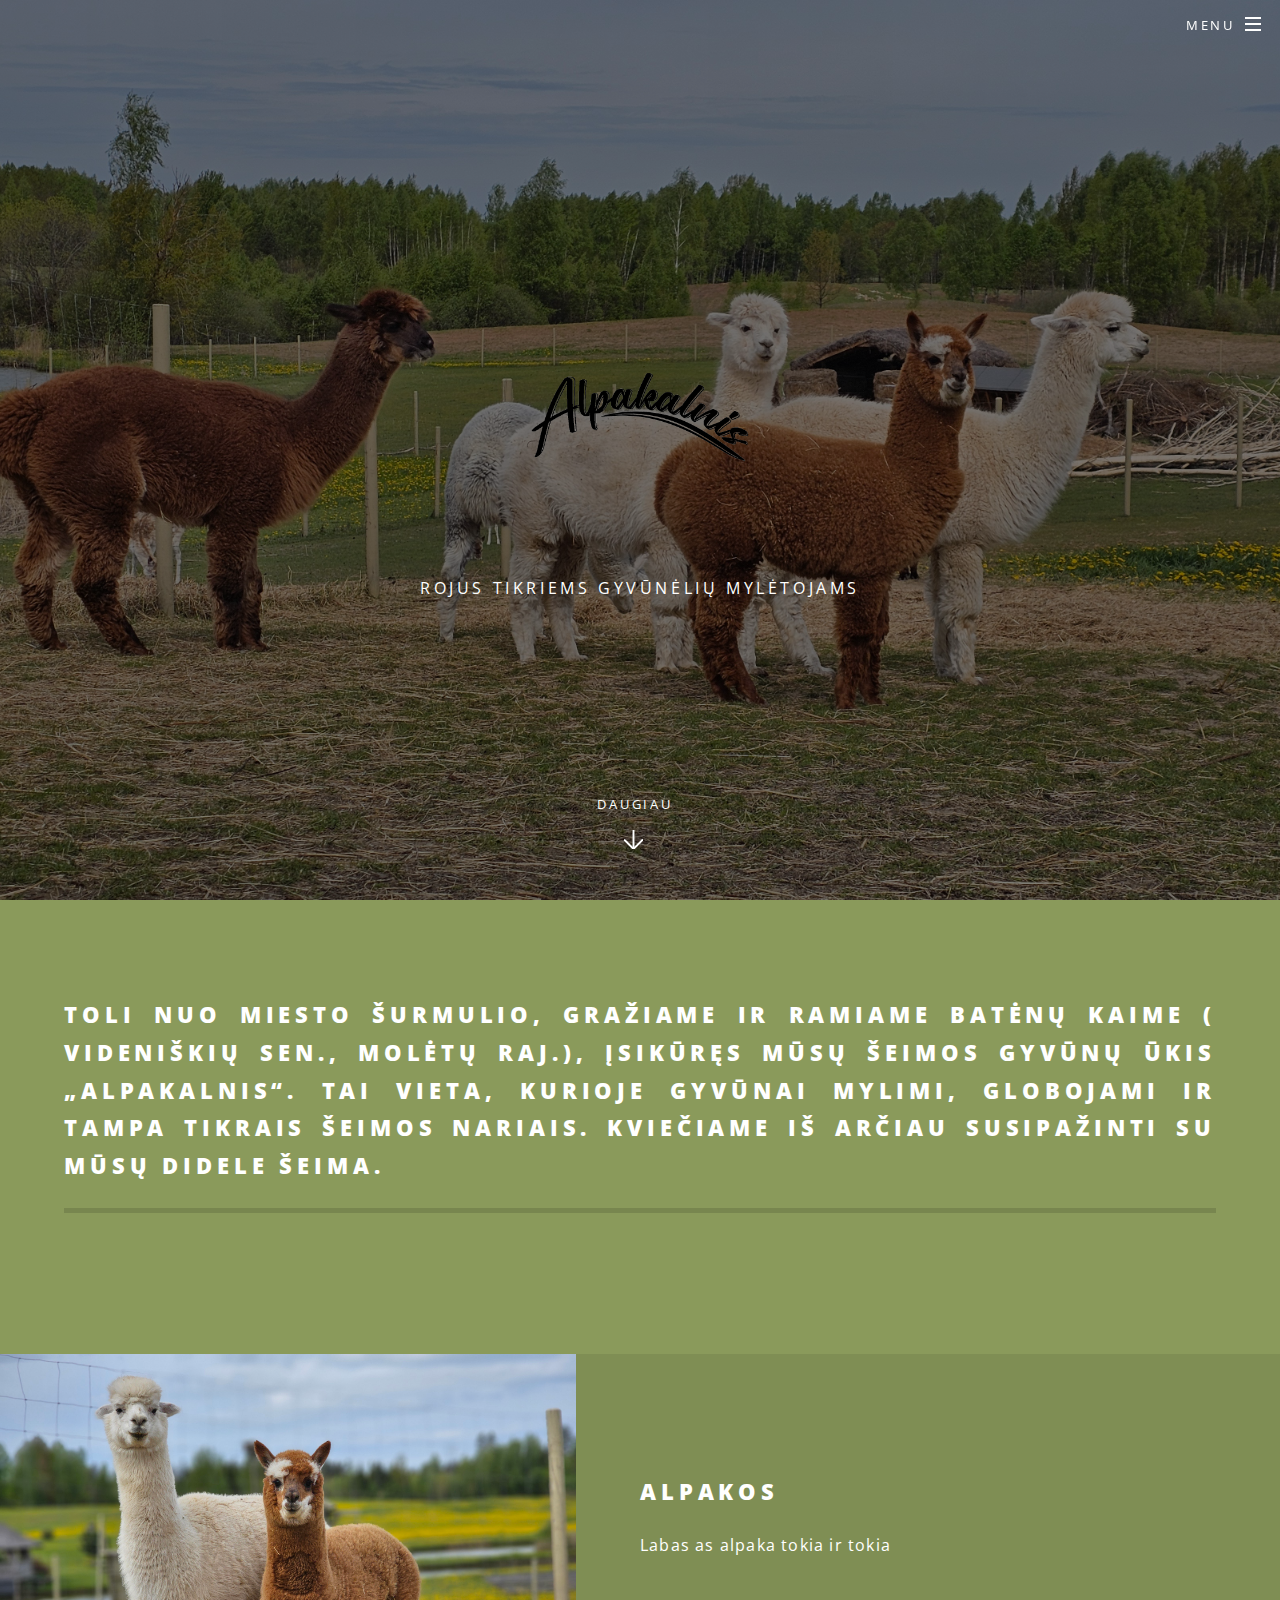
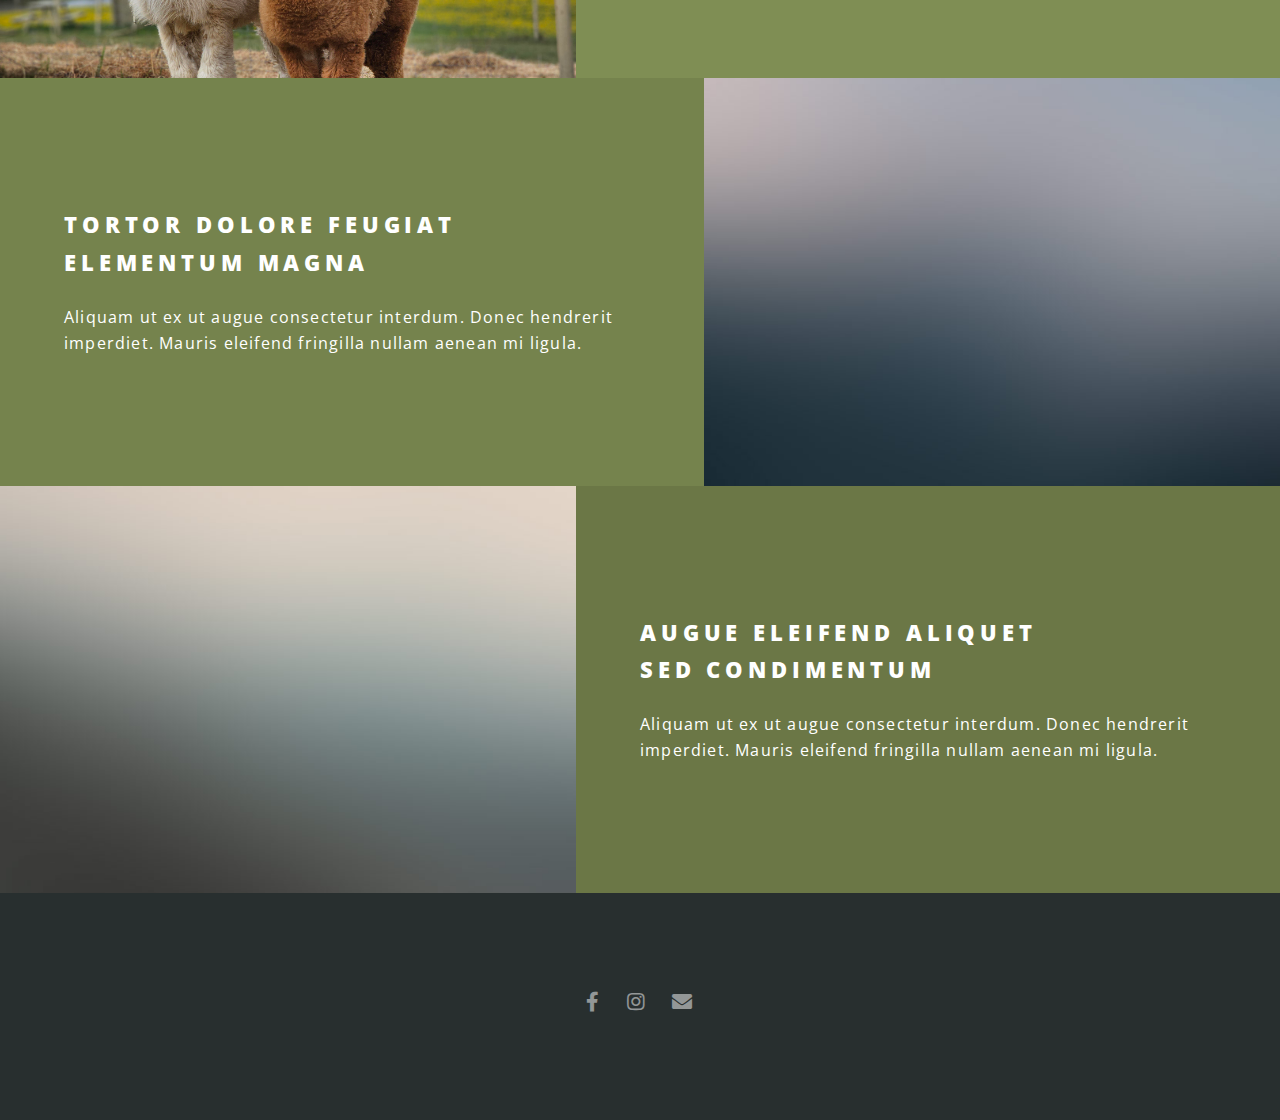
<file: index.html>
<!DOCTYPE HTML>
<!--
	Spectral by HTML5 UP
	html5up.net | @ajlkn
	Free for personal and commercial use under the CCA 3.0 license (html5up.net/license)
-->
<html>
	<head>
		<title>Alpakalnis</title>
		<meta charset="utf-8" />
		<meta name="viewport" content="width=device-width, initial-scale=1, user-scalable=no" />
		<link rel="stylesheet" href="assets/css/main.css" />
		<noscript><link rel="stylesheet" href="assets/css/noscript.css" /></noscript>
	</head>
	<body class="landing is-preload">

		<!-- Page Wrapper -->
			<div id="page-wrapper">

				<!-- Header -->
					<header id="header" class="alt">
						<h1><a href="index.html">Alpakalnis</a></h1>
						<nav id="nav">
							<ul>
								<li class="special">
									<a href="#menu" class="menuToggle"><span>Menu</span></a>
									<div id="menu">
										<ul>
											<li><a href="index.html">PAgrindinis</a></li>
											<li><a href="generic.html">Apie mus</a></li>
											<li><a href="elements.html">Paslaugos</a></li>
											<li><a href="#">dar kazkas</a></li>
										</ul>
									</div>
								</li>
							</ul>
						</nav>
					</header>

				<!-- Banner -->
					<section id="banner">
						<div class="inner">
							<div ><img src="images/logobaltas.png" width="300" height="300" alt="LOGO" /></div>
							<p>rojus tikriems gyvūnėlių mylėtojams</p>
						</div>
						<a href="#one" class="more scrolly">Daugiau</a>
					</section>

				<!-- One -->
					<section id="one" class="wrapper style1 special">
						<div class="inner">
							<header class="major">
								<h2>Toli nuo miesto šurmulio, gražiame ir ramiame Batėnų kaime
									 ( Videniškių sen., Molėtų raj.), įsikūręs mūsų šeimos gyvūnų
									  ūkis „Alpakalnis“. Tai vieta, kurioje gyvūnai mylimi, globojami ir tampa tikrais šeimos nariais. Kviečiame iš arčiau susipažinti su mūsų didele šeima.</h2>
							</header>
						</div>
					</section>

				<!-- Two -->
					<section id="two" class="wrapper alt style2">
						<section class="spotlight">
							<div class="image"><img src="images/image1.jpg" alt="" /></div><div class="content">
								<h2>Alpakos</h2>
								<p>Labas as alpaka tokia ir tokia</p>
							</div>
						</section>
						<section class="spotlight">
							<div class="image"><img src="images/pic02.jpg" alt="" /></div><div class="content">
								<h2>Tortor dolore feugiat<br />
								elementum magna</h2>
								<p>Aliquam ut ex ut augue consectetur interdum. Donec hendrerit imperdiet. Mauris eleifend fringilla nullam aenean mi ligula.</p>
							</div>
						</section>
						<section class="spotlight">
							<div class="image"><img src="images/pic03.jpg" alt="" /></div><div class="content">
								<h2>Augue eleifend aliquet<br />
								sed condimentum</h2>
								<p>Aliquam ut ex ut augue consectetur interdum. Donec hendrerit imperdiet. Mauris eleifend fringilla nullam aenean mi ligula.</p>
							</div>
						</section>
					</section>





				<!-- Footer -->
					<footer id="footer">
						<ul class="icons">
							<li><a href="https://www.facebook.com/p/Alpakalnis-100080586668258/" class="icon brands fa-facebook-f"><span class="label">Facebook</span></a></li>
							<li><a href="https://www.instagram.com/_alpakalnis_/?locale=us&hl=am-et" class="icon brands fa-instagram"><span class="label">Instagram</span></a></li>
							<li><a href="mailto:alpakalnis@gmail.com" class="icon solid fa-envelope"><span class="label">Email</span></a></li>
						</ul>
						
					</footer>

			</div>

		<!-- Scripts -->
			<script src="assets/js/jquery.min.js"></script>
			<script src="assets/js/jquery.scrollex.min.js"></script>
			<script src="assets/js/jquery.scrolly.min.js"></script>
			<script src="assets/js/browser.min.js"></script>
			<script src="assets/js/breakpoints.min.js"></script>
			<script src="assets/js/util.js"></script>
			<script src="assets/js/main.js"></script>

	</body>
</html>
</file>
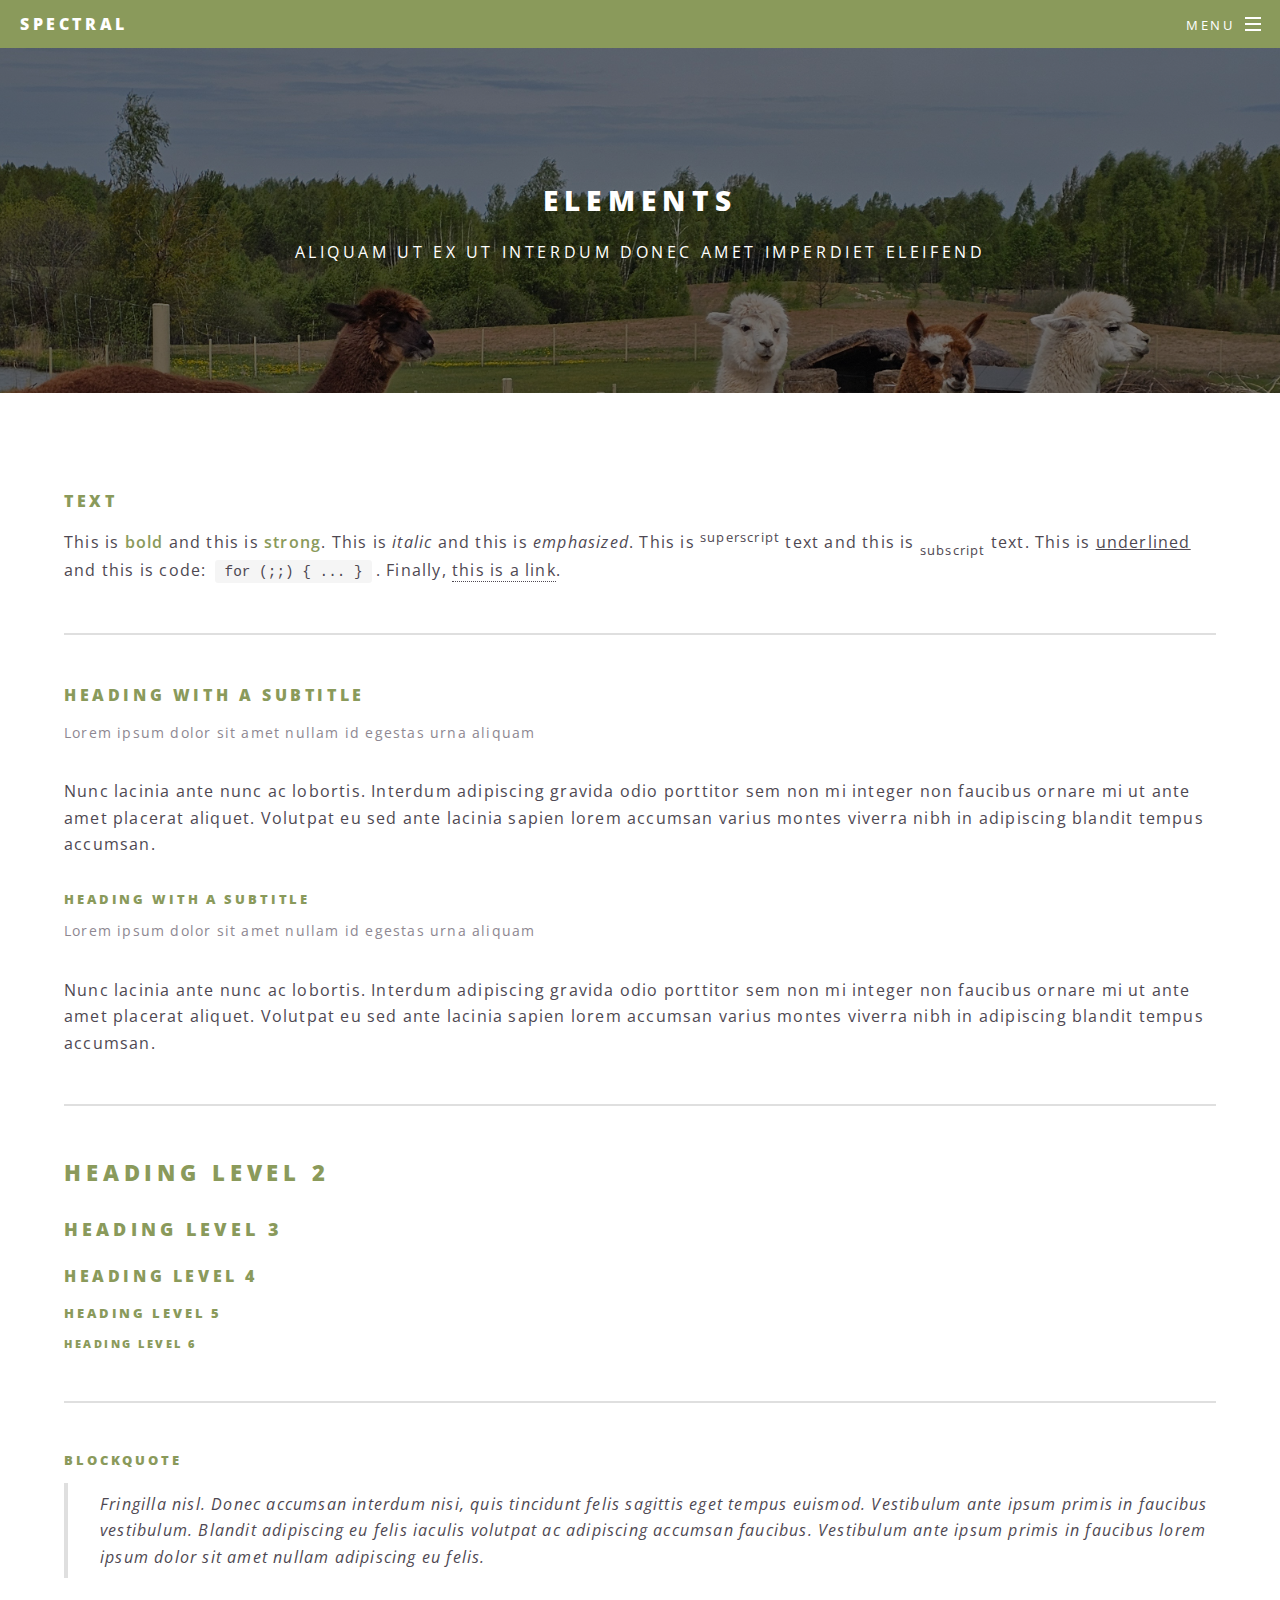
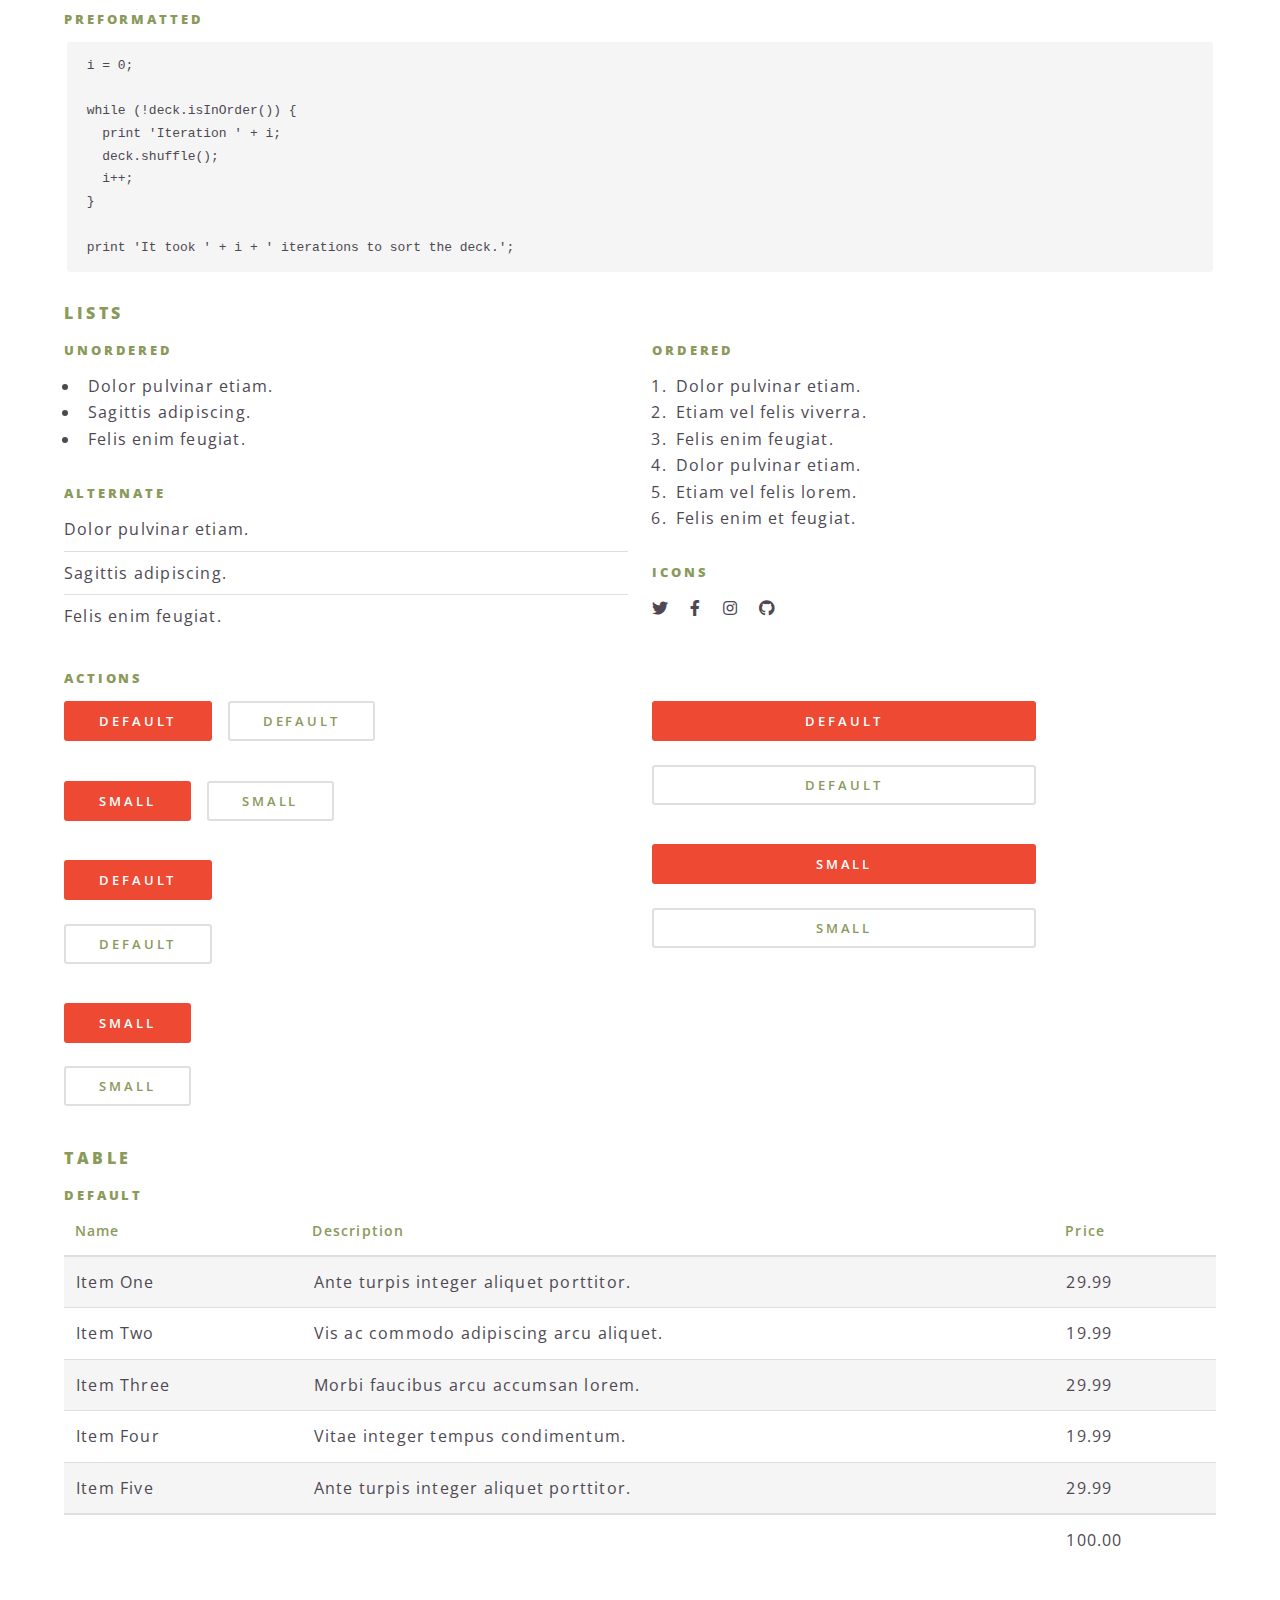
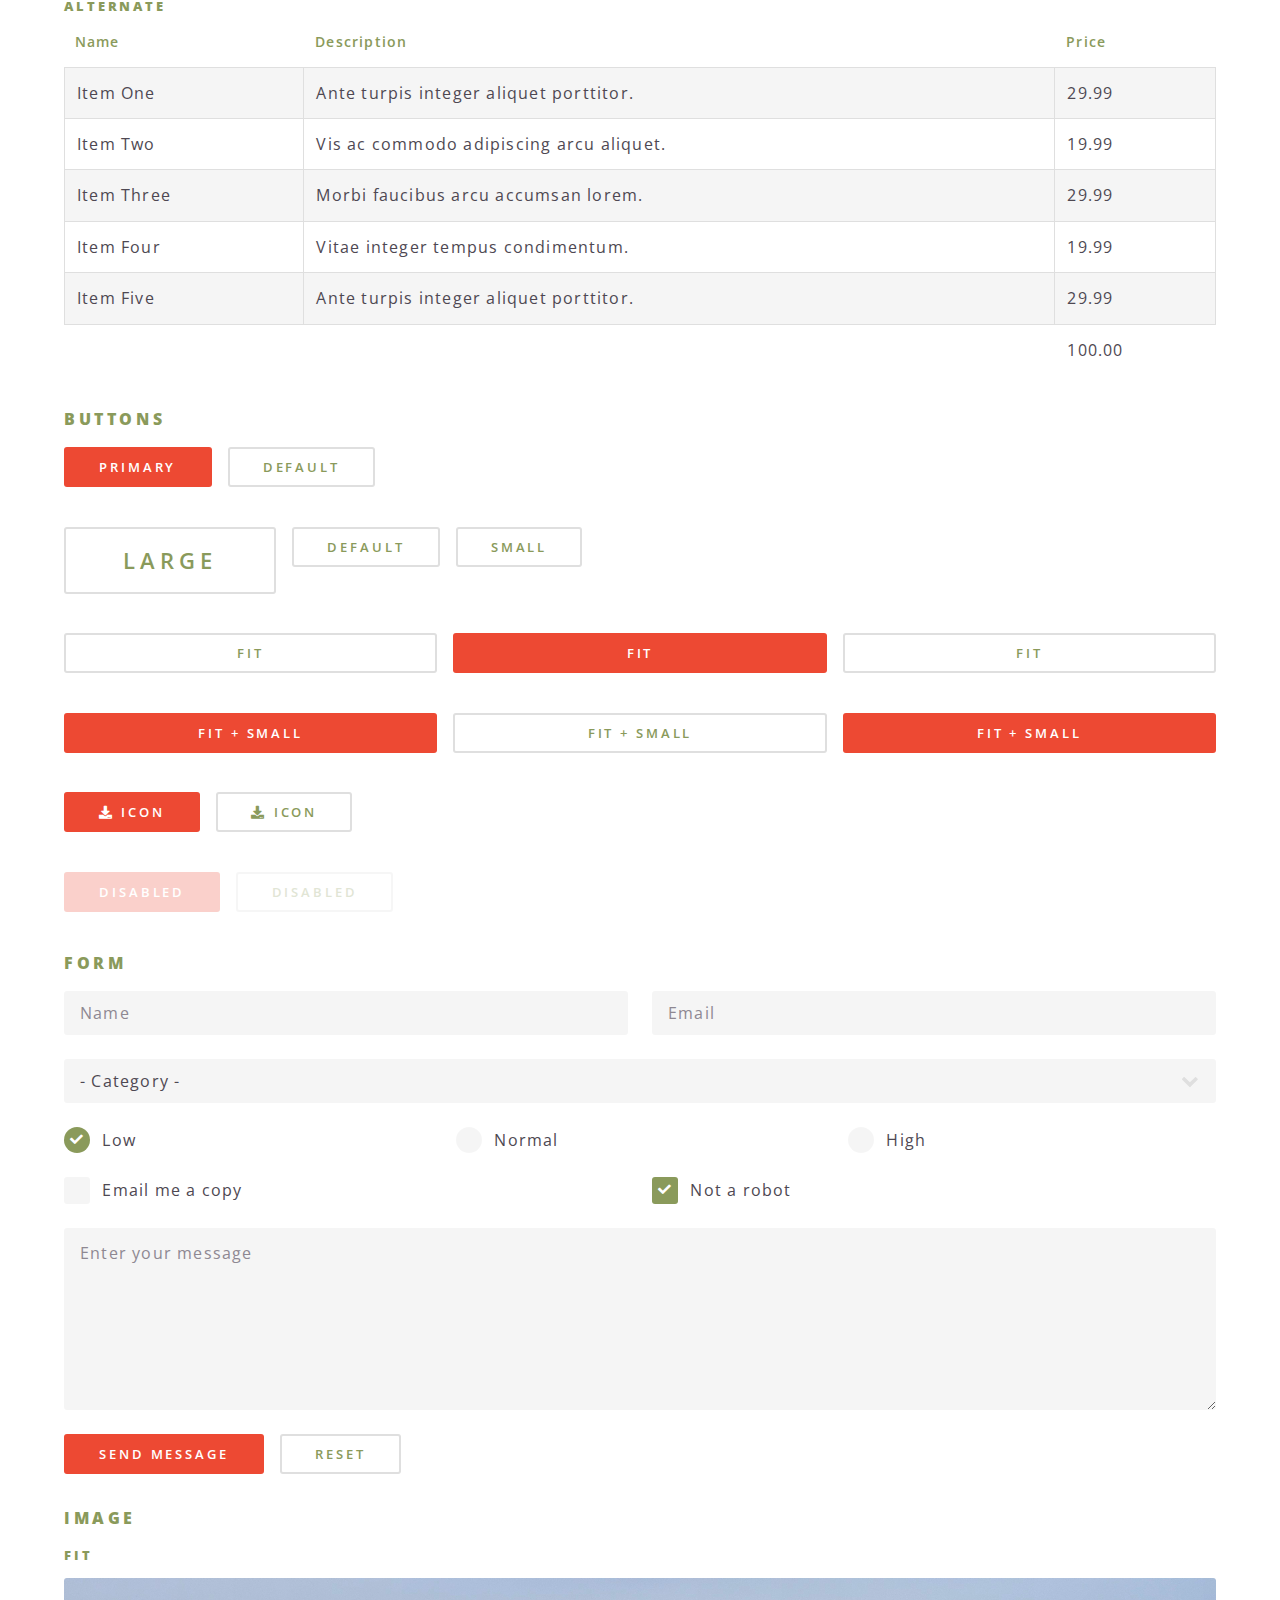
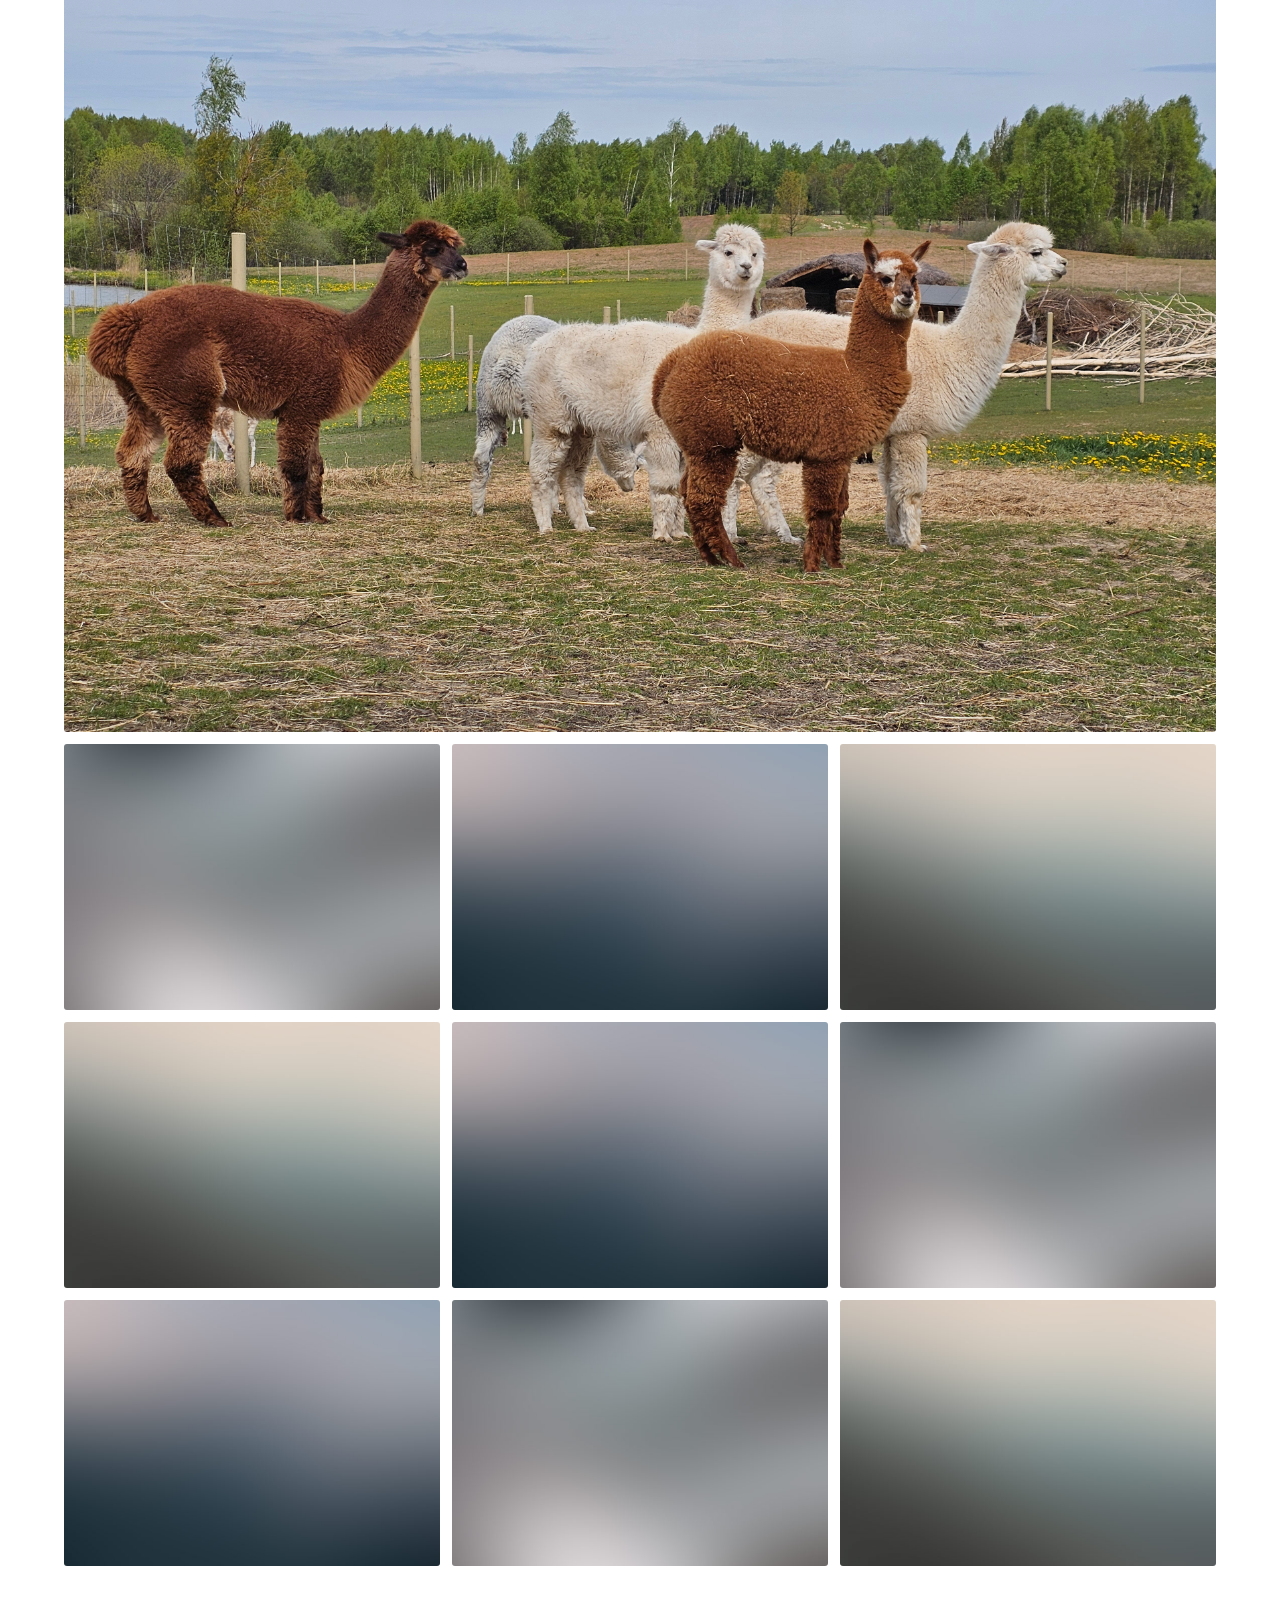
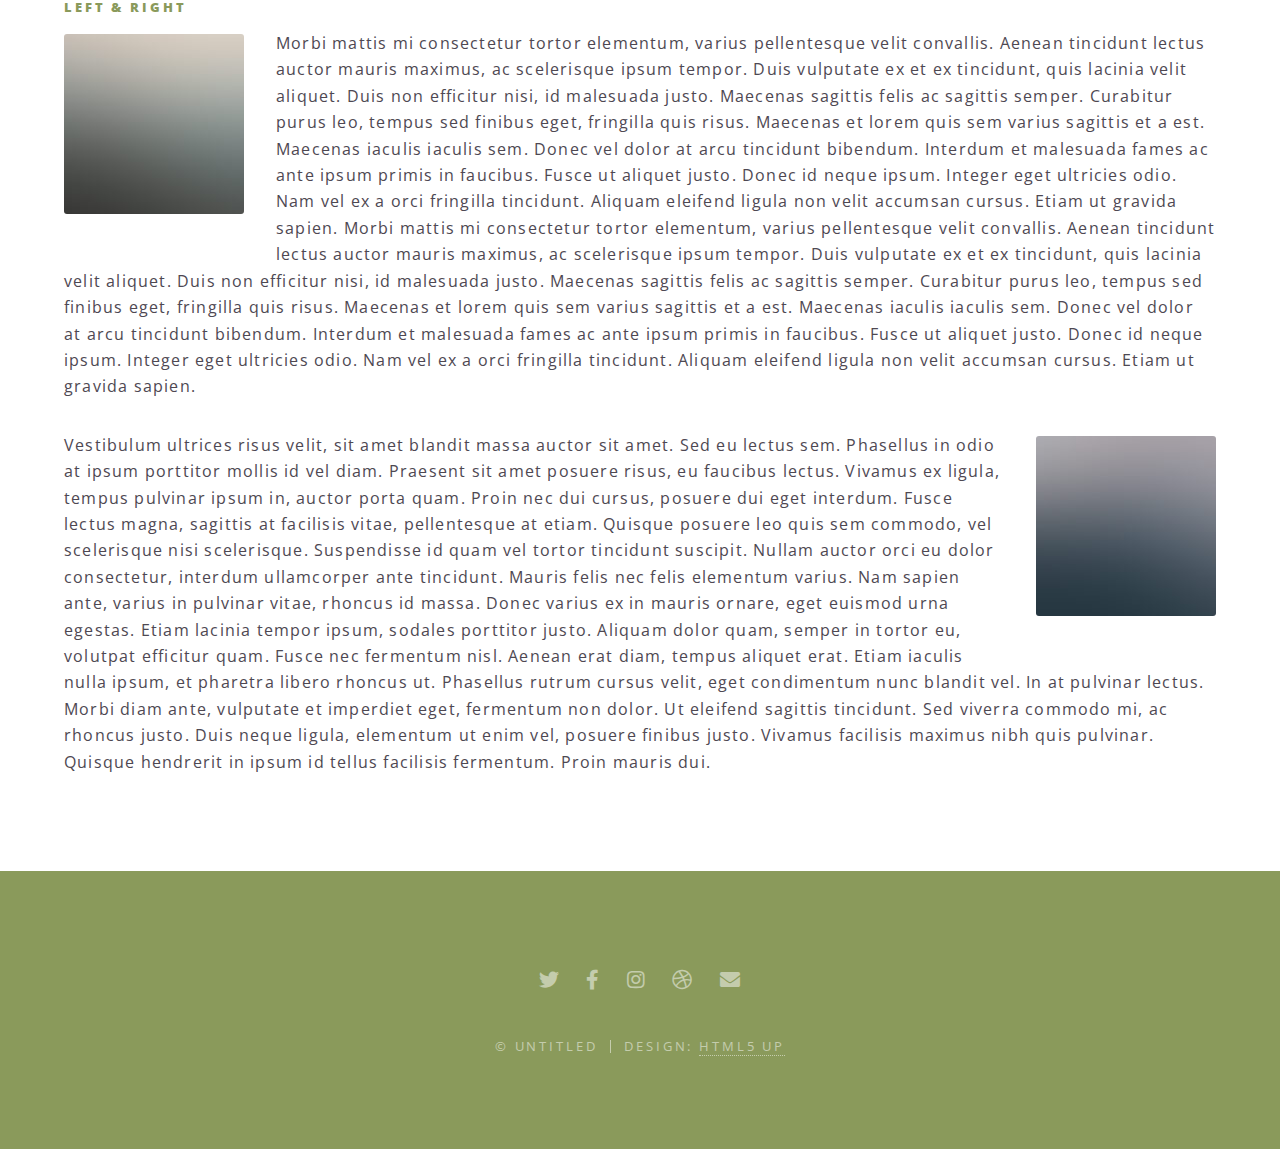
<file: elements.html>
<!DOCTYPE HTML>
<!--
	Spectral by HTML5 UP
	html5up.net | @ajlkn
	Free for personal and commercial use under the CCA 3.0 license (html5up.net/license)
-->
<html>
	<head>
		<title>Elements - Spectral by HTML5 UP</title>
		<meta charset="utf-8" />
		<meta name="viewport" content="width=device-width, initial-scale=1, user-scalable=no" />
		<link rel="stylesheet" href="assets/css/main.css" />
		<noscript><link rel="stylesheet" href="assets/css/noscript.css" /></noscript>
	</head>
	<body class="is-preload">

		<!-- Page Wrapper -->
			<div id="page-wrapper">

				<!-- Header -->
					<header id="header">
						<h1><a href="index.html">Spectral</a></h1>
						<nav id="nav">
							<ul>
								<li class="special">
									<a href="#menu" class="menuToggle"><span>Menu</span></a>
									<div id="menu">
										<ul>
											<li><a href="index.html">Home</a></li>
											<li><a href="generic.html">Generic</a></li>
											<li><a href="elements.html">Elements</a></li>
											<li><a href="#">Sign Up</a></li>
											<li><a href="#">Log In</a></li>
										</ul>
									</div>
								</li>
							</ul>
						</nav>
					</header>

				<!-- Main -->
					<article id="main">
						<header>
							<h2>Elements</h2>
							<p>Aliquam ut ex ut interdum donec amet imperdiet eleifend</p>
						</header>
						<section class="wrapper style5">
							<div class="inner">

								<section>
									<h4>Text</h4>
									<p>This is <b>bold</b> and this is <strong>strong</strong>. This is <i>italic</i> and this is <em>emphasized</em>.
									This is <sup>superscript</sup> text and this is <sub>subscript</sub> text.
									This is <u>underlined</u> and this is code: <code>for (;;) { ... }</code>. Finally, <a href="#">this is a link</a>.</p>
									<hr />
									<header>
										<h4>Heading with a Subtitle</h4>
										<p>Lorem ipsum dolor sit amet nullam id egestas urna aliquam</p>
									</header>
									<p>Nunc lacinia ante nunc ac lobortis. Interdum adipiscing gravida odio porttitor sem non mi integer non faucibus ornare mi ut ante amet placerat aliquet. Volutpat eu sed ante lacinia sapien lorem accumsan varius montes viverra nibh in adipiscing blandit tempus accumsan.</p>
									<header>
										<h5>Heading with a Subtitle</h5>
										<p>Lorem ipsum dolor sit amet nullam id egestas urna aliquam</p>
									</header>
									<p>Nunc lacinia ante nunc ac lobortis. Interdum adipiscing gravida odio porttitor sem non mi integer non faucibus ornare mi ut ante amet placerat aliquet. Volutpat eu sed ante lacinia sapien lorem accumsan varius montes viverra nibh in adipiscing blandit tempus accumsan.</p>
									<hr />
									<h2>Heading Level 2</h2>
									<h3>Heading Level 3</h3>
									<h4>Heading Level 4</h4>
									<h5>Heading Level 5</h5>
									<h6>Heading Level 6</h6>
									<hr />
									<h5>Blockquote</h5>
									<blockquote>Fringilla nisl. Donec accumsan interdum nisi, quis tincidunt felis sagittis eget tempus euismod. Vestibulum ante ipsum primis in faucibus vestibulum. Blandit adipiscing eu felis iaculis volutpat ac adipiscing accumsan faucibus. Vestibulum ante ipsum primis in faucibus lorem ipsum dolor sit amet nullam adipiscing eu felis.</blockquote>
									<h5>Preformatted</h5>
									<pre><code>i = 0;

while (!deck.isInOrder()) {
  print 'Iteration ' + i;
  deck.shuffle();
  i++;
}

print 'It took ' + i + ' iterations to sort the deck.';</code></pre>
								</section>

								<section>
									<h4>Lists</h4>
									<div class="row">
										<div class="col-6 col-12-medium">
											<h5>Unordered</h5>
											<ul>
												<li>Dolor pulvinar etiam.</li>
												<li>Sagittis adipiscing.</li>
												<li>Felis enim feugiat.</li>
											</ul>
											<h5>Alternate</h5>
											<ul class="alt">
												<li>Dolor pulvinar etiam.</li>
												<li>Sagittis adipiscing.</li>
												<li>Felis enim feugiat.</li>
											</ul>
										</div>
										<div class="col-6 col-12-medium">
											<h5>Ordered</h5>
											<ol>
												<li>Dolor pulvinar etiam.</li>
												<li>Etiam vel felis viverra.</li>
												<li>Felis enim feugiat.</li>
												<li>Dolor pulvinar etiam.</li>
												<li>Etiam vel felis lorem.</li>
												<li>Felis enim et feugiat.</li>
											</ol>
											<h5>Icons</h5>
											<ul class="icons">
												<li><a href="#" class="icon brands fa-twitter"><span class="label">Twitter</span></a></li>
												<li><a href="#" class="icon brands fa-facebook-f"><span class="label">Facebook</span></a></li>
												<li><a href="#" class="icon brands fa-instagram"><span class="label">Instagram</span></a></li>
												<li><a href="#" class="icon brands fa-github"><span class="label">Github</span></a></li>
											</ul>
										</div>
									</div>
									<h5>Actions</h5>
									<div class="row">
										<div class="col-6 col-12-medium">
											<ul class="actions">
												<li><a href="#" class="button primary">Default</a></li>
												<li><a href="#" class="button">Default</a></li>
											</ul>
											<ul class="actions small">
												<li><a href="#" class="button primary small">Small</a></li>
												<li><a href="#" class="button small">Small</a></li>
											</ul>
											<ul class="actions stacked">
												<li><a href="#" class="button primary">Default</a></li>
												<li><a href="#" class="button">Default</a></li>
											</ul>
											<ul class="actions stacked">
												<li><a href="#" class="button primary small">Small</a></li>
												<li><a href="#" class="button small">Small</a></li>
											</ul>
										</div>
										<div class="col-6 col-12-medium">
											<ul class="actions stacked">
												<li><a href="#" class="button primary fit">Default</a></li>
												<li><a href="#" class="button fit">Default</a></li>
											</ul>
											<ul class="actions stacked">
												<li><a href="#" class="button primary small fit">Small</a></li>
												<li><a href="#" class="button small fit">Small</a></li>
											</ul>
										</div>
									</div>
								</section>

								<section>
									<h4>Table</h4>
									<h5>Default</h5>
									<div class="table-wrapper">
										<table>
											<thead>
												<tr>
													<th>Name</th>
													<th>Description</th>
													<th>Price</th>
												</tr>
											</thead>
											<tbody>
												<tr>
													<td>Item One</td>
													<td>Ante turpis integer aliquet porttitor.</td>
													<td>29.99</td>
												</tr>
												<tr>
													<td>Item Two</td>
													<td>Vis ac commodo adipiscing arcu aliquet.</td>
													<td>19.99</td>
												</tr>
												<tr>
													<td>Item Three</td>
													<td> Morbi faucibus arcu accumsan lorem.</td>
													<td>29.99</td>
												</tr>
												<tr>
													<td>Item Four</td>
													<td>Vitae integer tempus condimentum.</td>
													<td>19.99</td>
												</tr>
												<tr>
													<td>Item Five</td>
													<td>Ante turpis integer aliquet porttitor.</td>
													<td>29.99</td>
												</tr>
											</tbody>
											<tfoot>
												<tr>
													<td colspan="2"></td>
													<td>100.00</td>
												</tr>
											</tfoot>
										</table>
									</div>

									<h5>Alternate</h5>
									<div class="table-wrapper">
										<table class="alt">
											<thead>
												<tr>
													<th>Name</th>
													<th>Description</th>
													<th>Price</th>
												</tr>
											</thead>
											<tbody>
												<tr>
													<td>Item One</td>
													<td>Ante turpis integer aliquet porttitor.</td>
													<td>29.99</td>
												</tr>
												<tr>
													<td>Item Two</td>
													<td>Vis ac commodo adipiscing arcu aliquet.</td>
													<td>19.99</td>
												</tr>
												<tr>
													<td>Item Three</td>
													<td> Morbi faucibus arcu accumsan lorem.</td>
													<td>29.99</td>
												</tr>
												<tr>
													<td>Item Four</td>
													<td>Vitae integer tempus condimentum.</td>
													<td>19.99</td>
												</tr>
												<tr>
													<td>Item Five</td>
													<td>Ante turpis integer aliquet porttitor.</td>
													<td>29.99</td>
												</tr>
											</tbody>
											<tfoot>
												<tr>
													<td colspan="2"></td>
													<td>100.00</td>
												</tr>
											</tfoot>
										</table>
									</div>
								</section>

								<section>
									<h4>Buttons</h4>
									<ul class="actions">
										<li><a href="#" class="button primary">Primary</a></li>
										<li><a href="#" class="button">Default</a></li>
									</ul>
									<ul class="actions">
										<li><a href="#" class="button large">Large</a></li>
										<li><a href="#" class="button">Default</a></li>
										<li><a href="#" class="button small">Small</a></li>
									</ul>
									<ul class="actions fit">
										<li><a href="#" class="button fit">Fit</a></li>
										<li><a href="#" class="button primary fit">Fit</a></li>
										<li><a href="#" class="button fit">Fit</a></li>
									</ul>
									<ul class="actions fit small">
										<li><a href="#" class="button primary fit small">Fit + Small</a></li>
										<li><a href="#" class="button fit small">Fit + Small</a></li>
										<li><a href="#" class="button primary fit small">Fit + Small</a></li>
									</ul>
									<ul class="actions">
										<li><a href="#" class="button primary icon solid fa-download">Icon</a></li>
										<li><a href="#" class="button icon solid fa-download">Icon</a></li>
									</ul>
									<ul class="actions">
										<li><span class="button primary disabled">Disabled</span></li>
										<li><span class="button disabled">Disabled</span></li>
									</ul>
								</section>

								<section>
									<h4>Form</h4>
									<form method="post" action="#">
										<div class="row gtr-uniform">
											<div class="col-6 col-12-xsmall">
												<input type="text" name="demo-name" id="demo-name" value="" placeholder="Name" />
											</div>
											<div class="col-6 col-12-xsmall">
												<input type="email" name="demo-email" id="demo-email" value="" placeholder="Email" />
											</div>
											<div class="col-12">
												<select name="demo-category" id="demo-category">
													<option value="">- Category -</option>
													<option value="1">Manufacturing</option>
													<option value="1">Shipping</option>
													<option value="1">Administration</option>
													<option value="1">Human Resources</option>
												</select>
											</div>
											<div class="col-4 col-12-small">
												<input type="radio" id="demo-priority-low" name="demo-priority" checked>
												<label for="demo-priority-low">Low</label>
											</div>
											<div class="col-4 col-12-small">
												<input type="radio" id="demo-priority-normal" name="demo-priority">
												<label for="demo-priority-normal">Normal</label>
											</div>
											<div class="col-4 col-12-small">
												<input type="radio" id="demo-priority-high" name="demo-priority">
												<label for="demo-priority-high">High</label>
											</div>
											<div class="col-6 col-12-small">
												<input type="checkbox" id="demo-copy" name="demo-copy">
												<label for="demo-copy">Email me a copy</label>
											</div>
											<div class="col-6 col-12-small">
												<input type="checkbox" id="demo-human" name="demo-human" checked>
												<label for="demo-human">Not a robot</label>
											</div>
											<div class="col-12">
												<textarea name="demo-message" id="demo-message" placeholder="Enter your message" rows="6"></textarea>
											</div>
											<div class="col-12">
												<ul class="actions">
													<li><input type="submit" value="Send Message" class="primary" /></li>
													<li><input type="reset" value="Reset" /></li>
												</ul>
											</div>
										</div>
									</form>
								</section>

								<section>
									<h4>Image</h4>
									<h5>Fit</h5>
									<div class="box alt">
										<div class="row gtr-50 gtr-uniform">
											<div class="col-12"><span class="image fit"><img src="images/banner.jpg" alt="" /></span></div>
											<div class="col-4"><span class="image fit"><img src="images/pic01.jpg" alt="" /></span></div>
											<div class="col-4"><span class="image fit"><img src="images/pic02.jpg" alt="" /></span></div>
											<div class="col-4"><span class="image fit"><img src="images/pic03.jpg" alt="" /></span></div>
											<div class="col-4"><span class="image fit"><img src="images/pic03.jpg" alt="" /></span></div>
											<div class="col-4"><span class="image fit"><img src="images/pic02.jpg" alt="" /></span></div>
											<div class="col-4"><span class="image fit"><img src="images/pic01.jpg" alt="" /></span></div>
											<div class="col-4"><span class="image fit"><img src="images/pic02.jpg" alt="" /></span></div>
											<div class="col-4"><span class="image fit"><img src="images/pic01.jpg" alt="" /></span></div>
											<div class="col-4"><span class="image fit"><img src="images/pic03.jpg" alt="" /></span></div>
										</div>
									</div>
									<h5>Left &amp; Right</h5>
									<p><span class="image left"><img src="images/pic04.jpg" alt="" /></span>Morbi mattis mi consectetur tortor elementum, varius pellentesque velit convallis. Aenean tincidunt lectus auctor mauris maximus, ac scelerisque ipsum tempor. Duis vulputate ex et ex tincidunt, quis lacinia velit aliquet. Duis non efficitur nisi, id malesuada justo. Maecenas sagittis felis ac sagittis semper. Curabitur purus leo, tempus sed finibus eget, fringilla quis risus. Maecenas et lorem quis sem varius sagittis et a est. Maecenas iaculis iaculis sem. Donec vel dolor at arcu tincidunt bibendum. Interdum et malesuada fames ac ante ipsum primis in faucibus. Fusce ut aliquet justo. Donec id neque ipsum. Integer eget ultricies odio. Nam vel ex a orci fringilla tincidunt. Aliquam eleifend ligula non velit accumsan cursus. Etiam ut gravida sapien. Morbi mattis mi consectetur tortor elementum, varius pellentesque velit convallis. Aenean tincidunt lectus auctor mauris maximus, ac scelerisque ipsum tempor. Duis vulputate ex et ex tincidunt, quis lacinia velit aliquet. Duis non efficitur nisi, id malesuada justo. Maecenas sagittis felis ac sagittis semper. Curabitur purus leo, tempus sed finibus eget, fringilla quis risus. Maecenas et lorem quis sem varius sagittis et a est. Maecenas iaculis iaculis sem. Donec vel dolor at arcu tincidunt bibendum. Interdum et malesuada fames ac ante ipsum primis in faucibus. Fusce ut aliquet justo. Donec id neque ipsum. Integer eget ultricies odio. Nam vel ex a orci fringilla tincidunt. Aliquam eleifend ligula non velit accumsan cursus. Etiam ut gravida sapien.</p>
									<p><span class="image right"><img src="images/pic05.jpg" alt="" /></span>Vestibulum ultrices risus velit, sit amet blandit massa auctor sit amet. Sed eu lectus sem. Phasellus in odio at ipsum porttitor mollis id vel diam. Praesent sit amet posuere risus, eu faucibus lectus. Vivamus ex ligula, tempus pulvinar ipsum in, auctor porta quam. Proin nec dui cursus, posuere dui eget interdum. Fusce lectus magna, sagittis at facilisis vitae, pellentesque at etiam. Quisque posuere leo quis sem commodo, vel scelerisque nisi scelerisque. Suspendisse id quam vel tortor tincidunt suscipit. Nullam auctor orci eu dolor consectetur, interdum ullamcorper ante tincidunt. Mauris felis nec felis elementum varius. Nam sapien ante, varius in pulvinar vitae, rhoncus id massa. Donec varius ex in mauris ornare, eget euismod urna egestas. Etiam lacinia tempor ipsum, sodales porttitor justo. Aliquam dolor quam, semper in tortor eu, volutpat efficitur quam. Fusce nec fermentum nisl. Aenean erat diam, tempus aliquet erat. Etiam iaculis nulla ipsum, et pharetra libero rhoncus ut. Phasellus rutrum cursus velit, eget condimentum nunc blandit vel. In at pulvinar lectus. Morbi diam ante, vulputate et imperdiet eget, fermentum non dolor. Ut eleifend sagittis tincidunt. Sed viverra commodo mi, ac rhoncus justo. Duis neque ligula, elementum ut enim vel, posuere finibus justo. Vivamus facilisis maximus nibh quis pulvinar. Quisque hendrerit in ipsum id tellus facilisis fermentum. Proin mauris dui.</p>
								</section>

							</div>
						</section>
					</article>

				<!-- Footer -->
					<footer id="footer">
						<ul class="icons">
							<li><a href="#" class="icon brands fa-twitter"><span class="label">Twitter</span></a></li>
							<li><a href="#" class="icon brands fa-facebook-f"><span class="label">Facebook</span></a></li>
							<li><a href="#" class="icon brands fa-instagram"><span class="label">Instagram</span></a></li>
							<li><a href="#" class="icon brands fa-dribbble"><span class="label">Dribbble</span></a></li>
							<li><a href="#" class="icon solid fa-envelope"><span class="label">Email</span></a></li>
						</ul>
						<ul class="copyright">
							<li>&copy; Untitled</li><li>Design: <a href="http://html5up.net">HTML5 UP</a></li>
						</ul>
					</footer>

			</div>

		<!-- Scripts -->
			<script src="assets/js/jquery.min.js"></script>
			<script src="assets/js/jquery.scrollex.min.js"></script>
			<script src="assets/js/jquery.scrolly.min.js"></script>
			<script src="assets/js/browser.min.js"></script>
			<script src="assets/js/breakpoints.min.js"></script>
			<script src="assets/js/util.js"></script>
			<script src="assets/js/main.js"></script>

	</body>
</html>
</file>
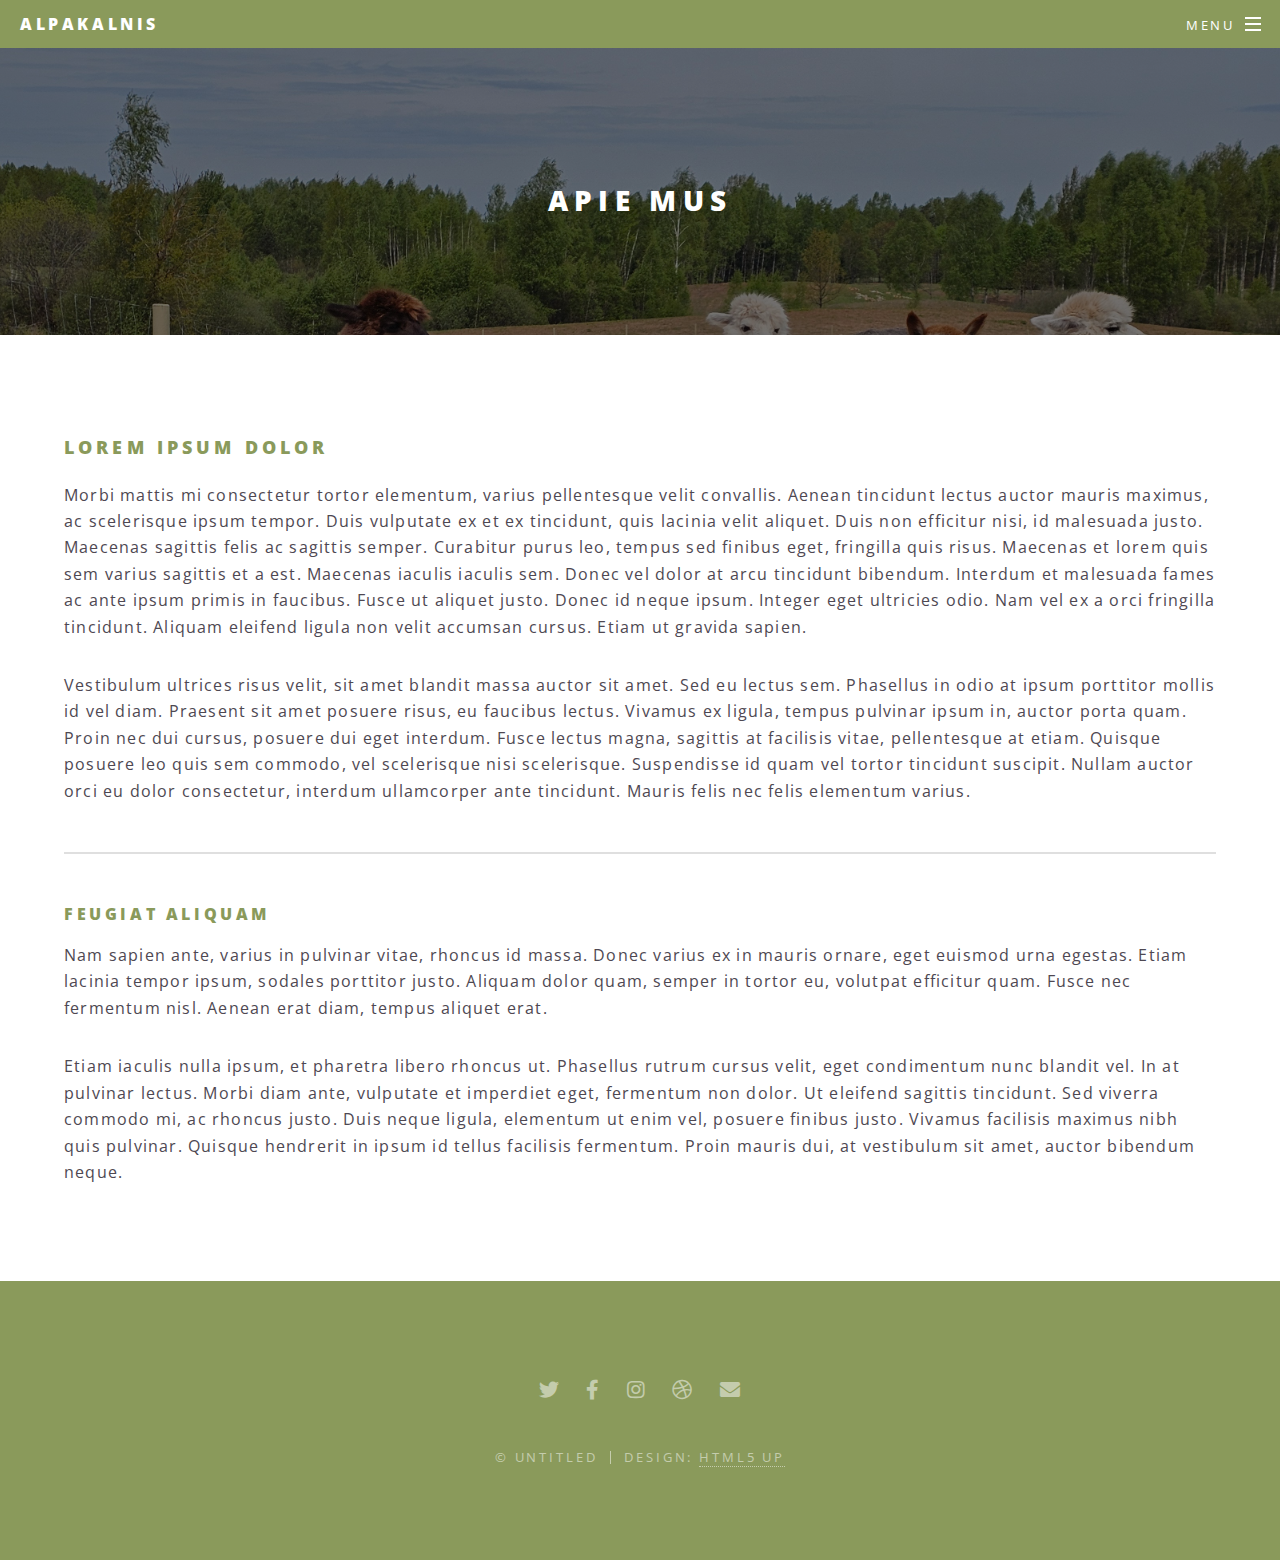
<file: generic.html>
<!DOCTYPE HTML>
<!--
	Spectral by HTML5 UP
	html5up.net | @ajlkn
	Free for personal and commercial use under the CCA 3.0 license (html5up.net/license)
-->
<html>
	<head>
		<title>Apie mus</title>
		<meta charset="utf-8" />
		<meta name="viewport" content="width=device-width, initial-scale=1, user-scalable=no" />
		<link rel="stylesheet" href="assets/css/main.css" />
		<noscript><link rel="stylesheet" href="assets/css/noscript.css" /></noscript>
	</head>
	<body class="is-preload">

		<!-- Page Wrapper -->
			<div id="page-wrapper">

<!-- Header -->
					<header id="header">
						<h1><a href="index.html">Alpakalnis</a></h1>
						<nav id="nav">
							<ul>
								<li class="special">
									<a href="#menu" class="menuToggle"><span>Menu</span></a>
									<div id="menu">
										<ul>
											<li><a href="index.html">PAgrindinis</a></li>
											<li><a href="generic.html">Apie mus</a></li>
											<li><a href="elements.html">Paslaugos</a></li>
											<li><a href="#">dar kazkas</a></li>
										</ul>
									</div>
								</li>
							</ul>
						</nav>
					</header>

				<!-- Main -->
					<article id="main">
						<header>
							<h2>Apie mus</h2>
						</header>
						<section class="wrapper style5">
							<div class="inner">

								<h3>Lorem ipsum dolor</h3>
								<p>Morbi mattis mi consectetur tortor elementum, varius pellentesque velit convallis. Aenean tincidunt lectus auctor mauris maximus, ac scelerisque ipsum tempor. Duis vulputate ex et ex tincidunt, quis lacinia velit aliquet. Duis non efficitur nisi, id malesuada justo. Maecenas sagittis felis ac sagittis semper. Curabitur purus leo, tempus sed finibus eget, fringilla quis risus. Maecenas et lorem quis sem varius sagittis et a est. Maecenas iaculis iaculis sem. Donec vel dolor at arcu tincidunt bibendum. Interdum et malesuada fames ac ante ipsum primis in faucibus. Fusce ut aliquet justo. Donec id neque ipsum. Integer eget ultricies odio. Nam vel ex a orci fringilla tincidunt. Aliquam eleifend ligula non velit accumsan cursus. Etiam ut gravida sapien.</p>

								<p>Vestibulum ultrices risus velit, sit amet blandit massa auctor sit amet. Sed eu lectus sem. Phasellus in odio at ipsum porttitor mollis id vel diam. Praesent sit amet posuere risus, eu faucibus lectus. Vivamus ex ligula, tempus pulvinar ipsum in, auctor porta quam. Proin nec dui cursus, posuere dui eget interdum. Fusce lectus magna, sagittis at facilisis vitae, pellentesque at etiam. Quisque posuere leo quis sem commodo, vel scelerisque nisi scelerisque. Suspendisse id quam vel tortor tincidunt suscipit. Nullam auctor orci eu dolor consectetur, interdum ullamcorper ante tincidunt. Mauris felis nec felis elementum varius.</p>

								<hr />

								<h4>Feugiat aliquam</h4>
								<p>Nam sapien ante, varius in pulvinar vitae, rhoncus id massa. Donec varius ex in mauris ornare, eget euismod urna egestas. Etiam lacinia tempor ipsum, sodales porttitor justo. Aliquam dolor quam, semper in tortor eu, volutpat efficitur quam. Fusce nec fermentum nisl. Aenean erat diam, tempus aliquet erat.</p>

								<p>Etiam iaculis nulla ipsum, et pharetra libero rhoncus ut. Phasellus rutrum cursus velit, eget condimentum nunc blandit vel. In at pulvinar lectus. Morbi diam ante, vulputate et imperdiet eget, fermentum non dolor. Ut eleifend sagittis tincidunt. Sed viverra commodo mi, ac rhoncus justo. Duis neque ligula, elementum ut enim vel, posuere finibus justo. Vivamus facilisis maximus nibh quis pulvinar. Quisque hendrerit in ipsum id tellus facilisis fermentum. Proin mauris dui, at vestibulum sit amet, auctor bibendum neque.</p>

							</div>
						</section>
					</article>

				<!-- Footer -->
					<footer id="footer">
						<ul class="icons">
							<li><a href="#" class="icon brands fa-twitter"><span class="label">Twitter</span></a></li>
							<li><a href="#" class="icon brands fa-facebook-f"><span class="label">Facebook</span></a></li>
							<li><a href="#" class="icon brands fa-instagram"><span class="label">Instagram</span></a></li>
							<li><a href="#" class="icon brands fa-dribbble"><span class="label">Dribbble</span></a></li>
							<li><a href="#" class="icon solid fa-envelope"><span class="label">Email</span></a></li>
						</ul>
						<ul class="copyright">
							<li>&copy; Untitled</li><li>Design: <a href="http://html5up.net">HTML5 UP</a></li>
						</ul>
					</footer>

			</div>

		<!-- Scripts -->
			<script src="assets/js/jquery.min.js"></script>
			<script src="assets/js/jquery.scrollex.min.js"></script>
			<script src="assets/js/jquery.scrolly.min.js"></script>
			<script src="assets/js/browser.min.js"></script>
			<script src="assets/js/breakpoints.min.js"></script>
			<script src="assets/js/util.js"></script>
			<script src="assets/js/main.js"></script>

	</body>
</html>
</file>
<file: assets/css/noscript.css>
/*
	Spectral by HTML5 UP
	html5up.net | @ajlkn
	Free for personal and commercial use under the CCA 3.0 license (html5up.net/license)
*/

/* Banner */

	body.is-preload #banner h2 {
		-moz-transform: none;
		-webkit-transform: none;
		-ms-transform: none;
		transform: none;
		opacity: 1;
	}

		body.is-preload #banner h2:before, body.is-preload #banner h2:after {
			width: 100%;
		}

	body.is-preload #banner .more {
		-moz-transform: none;
		-webkit-transform: none;
		-ms-transform: none;
		transform: none;
		opacity: 1;
	}

	body.is-preload #banner:after {
		opacity: 0;
	}
</file>
<file: assets/css/main.css>
@import url(fontawesome-all.min.css);
@import url("https://fonts.googleapis.com/css?family=Open+Sans:400,400italic,600,600italic,800,800italic");

/*
	Spectral by HTML5 UP
	html5up.net | @ajlkn
	Free for personal and commercial use under the CCA 3.0 license (html5up.net/license)
*/

html, body, div, span, applet, object,
iframe, h1, h2, h3, h4, h5, h6, p, blockquote,
pre, a, abbr, acronym, address, big, cite,
code, del, dfn, em, img, ins, kbd, q, s, samp,
small, strike, strong, sub, sup, tt, var, b,
u, i, center, dl, dt, dd, ol, ul, li, fieldset,
form, label, legend, table, caption, tbody,
tfoot, thead, tr, th, td, article, aside,
canvas, details, embed, figure, figcaption,
footer, header, hgroup, menu, nav, output, ruby,
section, summary, time, mark, audio, video {
	margin: 0;
	padding: 0;
	border: 0;
	font-size: 100%;
	font: inherit;
	vertical-align: baseline;}

article, aside, details, figcaption, figure,
footer, header, hgroup, menu, nav, section {
	display: block;}

body {
	line-height: 1;
}

ol, ul {
	list-style: none;
}

blockquote, q {
	quotes: none;
}

	blockquote:before, blockquote:after, q:before, q:after {
		content: '';
		content: none;
	}

table {
	border-collapse: collapse;
	border-spacing: 0;
}

body {
	-webkit-text-size-adjust: none;
}

mark {
	background-color: transparent;
	color: inherit;
}

input::-moz-focus-inner {
	border: 0;
	padding: 0;
}

input, select, textarea {
	-moz-appearance: none;
	-webkit-appearance: none;
	-ms-appearance: none;
	appearance: none;
}

/* Basic */

	@-ms-viewport {
		width: device-width;
	}

	html {
		box-sizing: border-box;
	}

	*, *:before, *:after {
		box-sizing: inherit;
	}

	body {
		background: #8A9A5B;
	}

		body.is-preload *, body.is-preload *:before, body.is-preload *:after {
			-moz-animation: none !important;
			-webkit-animation: none !important;
			-ms-animation: none !important;
			animation: none !important;
			-moz-transition: none !important;
			-webkit-transition: none !important;
			-ms-transition: none !important;
			transition: none !important;
		}

	body, input, select, textarea {
		color: #fff;
		font-family: "Open Sans", Helvetica, sans-serif;
		font-size: 15pt;
		font-weight: 400;
		letter-spacing: 0.075em;
		line-height: 1.65em;
	}

		@media screen and (max-width: 1680px) {

			body, input, select, textarea {
				font-size: 13pt;
			}

		}

		@media screen and (max-width: 1280px) {

			body, input, select, textarea {
				font-size: 12pt;
			}

		}

		@media screen and (max-width: 736px) {

			body, input, select, textarea {
				font-size: 11pt;
				letter-spacing: 0.0375em;
			}

		}

	a {
		-moz-transition: color 0.2s ease, border-bottom-color 0.2s ease;
		-webkit-transition: color 0.2s ease, border-bottom-color 0.2s ease;
		-ms-transition: color 0.2s ease, border-bottom-color 0.2s ease;
		transition: color 0.2s ease, border-bottom-color 0.2s ease;
		border-bottom: dotted 1px;
		color: inherit;
		text-decoration: none;
	}

		a:hover {
			border-bottom-color: transparent;
		}

	strong, b {
		color: #fff;
		font-weight: 600;
	}

	em, i {
		font-style: italic;
	}

	p {
		margin: 0 0 2em 0;
	}

	h1, h2, h3, h4, h5, h6 {
		color: #fff;
		font-weight: 800;
		letter-spacing: 0.225em;
		line-height: 1em;
		margin: 0 0 1em 0;
		text-transform: uppercase;
	}

		h1 a, h2 a, h3 a, h4 a, h5 a, h6 a {
			color: inherit;
			text-decoration: none;
		}

	h2 {
		font-size: 1.35em;
		line-height: 1.75em;
	}

		@media screen and (max-width: 736px) {

			h2 {
				font-size: 1.1em;
				line-height: 1.65em;
			}

		}

	h3 {
		font-size: 1.15em;
		line-height: 1.75em;
	}

		@media screen and (max-width: 736px) {

			h3 {
				font-size: 1em;
				line-height: 1.65em;
			}

		}

	h4 {
		font-size: 1em;
		line-height: 1.5em;
	}

	h5 {
		font-size: 0.8em;
		line-height: 1.5em;
	}

	h6 {
		font-size: 0.7em;
		line-height: 1.5em;
	}

	sub {
		font-size: 0.8em;
		position: relative;
		top: 0.5em;
	}

	sup {
		font-size: 0.8em;
		position: relative;
		top: -0.5em;
	}

	hr {
		border: 0;
		border-bottom: solid 2px #fff;
		margin: 3em 0;
	}

		hr.major {
			margin: 4.5em 0;
		}

	blockquote {
		border-left: solid 4px #fff;
		font-style: italic;
		margin: 0 0 2em 0;
		padding: 0.5em 0 0.5em 2em;
	}

	code {
		background: rgba(144, 144, 144, 0.25);
		border-radius: 3px;
		font-family: "Courier New", monospace;
		font-size: 0.9em;
		letter-spacing: 0;
		margin: 0 0.25em;
		padding: 0.25em 0.65em;
	}

	pre {
		-webkit-overflow-scrolling: touch;
		font-family: "Courier New", monospace;
		font-size: 0.9em;
		margin: 0 0 2em 0;
	}

		pre code {
			display: block;
			line-height: 1.75em;
			padding: 1em 1.5em;
			overflow-x: auto;
		}

	.align-left {
		text-align: left;
	}

	.align-center {
		text-align: center;
	}

	.align-right {
		text-align: right;
	}

/* Row */

	.row {
		display: flex;
		flex-wrap: wrap;
		box-sizing: border-box;
		align-items: stretch;
	}

		.row > * {
			box-sizing: border-box;
		}

		.row.gtr-uniform > * > :last-child {
			margin-bottom: 0;
		}

		.row.aln-left {
			justify-content: flex-start;
		}

		.row.aln-center {
			justify-content: center;
		}

		.row.aln-right {
			justify-content: flex-end;
		}

		.row.aln-top {
			align-items: flex-start;
		}

		.row.aln-middle {
			align-items: center;
		}

		.row.aln-bottom {
			align-items: flex-end;
		}

		.row > .imp {
			order: -1;
		}

		.row > .col-1 {
			width: 8.33333%;
		}

		.row > .off-1 {
			margin-left: 8.33333%;
		}

		.row > .col-2 {
			width: 16.66667%;
		}

		.row > .off-2 {
			margin-left: 16.66667%;
		}

		.row > .col-3 {
			width: 25%;
		}

		.row > .off-3 {
			margin-left: 25%;
		}

		.row > .col-4 {
			width: 33.33333%;
		}

		.row > .off-4 {
			margin-left: 33.33333%;
		}

		.row > .col-5 {
			width: 41.66667%;
		}

		.row > .off-5 {
			margin-left: 41.66667%;
		}

		.row > .col-6 {
			width: 50%;
		}

		.row > .off-6 {
			margin-left: 50%;
		}

		.row > .col-7 {
			width: 58.33333%;
		}

		.row > .off-7 {
			margin-left: 58.33333%;
		}

		.row > .col-8 {
			width: 66.66667%;
		}

		.row > .off-8 {
			margin-left: 66.66667%;
		}

		.row > .col-9 {
			width: 75%;
		}

		.row > .off-9 {
			margin-left: 75%;
		}

		.row > .col-10 {
			width: 83.33333%;
		}

		.row > .off-10 {
			margin-left: 83.33333%;
		}

		.row > .col-11 {
			width: 91.66667%;
		}

		.row > .off-11 {
			margin-left: 91.66667%;
		}

		.row > .col-12 {
			width: 100%;
		}

		.row > .off-12 {
			margin-left: 100%;
		}

		.row.gtr-0 {
			margin-top: 0;
			margin-left: 0em;
		}

			.row.gtr-0 > * {
				padding: 0 0 0 0em;
			}

			.row.gtr-0.gtr-uniform {
				margin-top: 0em;
			}

				.row.gtr-0.gtr-uniform > * {
					padding-top: 0em;
				}

		.row.gtr-25 {
			margin-top: 0;
			margin-left: -0.375em;
		}

			.row.gtr-25 > * {
				padding: 0 0 0 0.375em;
			}

			.row.gtr-25.gtr-uniform {
				margin-top: -0.375em;
			}

				.row.gtr-25.gtr-uniform > * {
					padding-top: 0.375em;
				}

		.row.gtr-50 {
			margin-top: 0;
			margin-left: -0.75em;
		}

			.row.gtr-50 > * {
				padding: 0 0 0 0.75em;
			}

			.row.gtr-50.gtr-uniform {
				margin-top: -0.75em;
			}

				.row.gtr-50.gtr-uniform > * {
					padding-top: 0.75em;
				}

		.row {
			margin-top: 0;
			margin-left: -1.5em;
		}

			.row > * {
				padding: 0 0 0 1.5em;
			}

			.row.gtr-uniform {
				margin-top: -1.5em;
			}

				.row.gtr-uniform > * {
					padding-top: 1.5em;
				}

		.row.gtr-150 {
			margin-top: 0;
			margin-left: -2.25em;
		}

			.row.gtr-150 > * {
				padding: 0 0 0 2.25em;
			}

			.row.gtr-150.gtr-uniform {
				margin-top: -2.25em;
			}

				.row.gtr-150.gtr-uniform > * {
					padding-top: 2.25em;
				}

		.row.gtr-200 {
			margin-top: 0;
			margin-left: -3em;
		}

			.row.gtr-200 > * {
				padding: 0 0 0 3em;
			}

			.row.gtr-200.gtr-uniform {
				margin-top: -3em;
			}

				.row.gtr-200.gtr-uniform > * {
					padding-top: 3em;
				}

		@media screen and (max-width: 1680px) {

			.row {
				display: flex;
				flex-wrap: wrap;
				box-sizing: border-box;
				align-items: stretch;
			}

				.row > * {
					box-sizing: border-box;
				}

				.row.gtr-uniform > * > :last-child {
					margin-bottom: 0;
				}

				.row.aln-left {
					justify-content: flex-start;
				}

				.row.aln-center {
					justify-content: center;
				}

				.row.aln-right {
					justify-content: flex-end;
				}

				.row.aln-top {
					align-items: flex-start;
				}

				.row.aln-middle {
					align-items: center;
				}

				.row.aln-bottom {
					align-items: flex-end;
				}

				.row > .imp-xlarge {
					order: -1;
				}

				.row > .col-1-xlarge {
					width: 8.33333%;
				}

				.row > .off-1-xlarge {
					margin-left: 8.33333%;
				}

				.row > .col-2-xlarge {
					width: 16.66667%;
				}

				.row > .off-2-xlarge {
					margin-left: 16.66667%;
				}

				.row > .col-3-xlarge {
					width: 25%;
				}

				.row > .off-3-xlarge {
					margin-left: 25%;
				}

				.row > .col-4-xlarge {
					width: 33.33333%;
				}

				.row > .off-4-xlarge {
					margin-left: 33.33333%;
				}

				.row > .col-5-xlarge {
					width: 41.66667%;
				}

				.row > .off-5-xlarge {
					margin-left: 41.66667%;
				}

				.row > .col-6-xlarge {
					width: 50%;
				}

				.row > .off-6-xlarge {
					margin-left: 50%;
				}

				.row > .col-7-xlarge {
					width: 58.33333%;
				}

				.row > .off-7-xlarge {
					margin-left: 58.33333%;
				}

				.row > .col-8-xlarge {
					width: 66.66667%;
				}

				.row > .off-8-xlarge {
					margin-left: 66.66667%;
				}

				.row > .col-9-xlarge {
					width: 75%;
				}

				.row > .off-9-xlarge {
					margin-left: 75%;
				}

				.row > .col-10-xlarge {
					width: 83.33333%;
				}

				.row > .off-10-xlarge {
					margin-left: 83.33333%;
				}

				.row > .col-11-xlarge {
					width: 91.66667%;
				}

				.row > .off-11-xlarge {
					margin-left: 91.66667%;
				}

				.row > .col-12-xlarge {
					width: 100%;
				}

				.row > .off-12-xlarge {
					margin-left: 100%;
				}

				.row.gtr-0 {
					margin-top: 0;
					margin-left: 0em;
				}

					.row.gtr-0 > * {
						padding: 0 0 0 0em;
					}

					.row.gtr-0.gtr-uniform {
						margin-top: 0em;
					}

						.row.gtr-0.gtr-uniform > * {
							padding-top: 0em;
						}

				.row.gtr-25 {
					margin-top: 0;
					margin-left: -0.375em;
				}

					.row.gtr-25 > * {
						padding: 0 0 0 0.375em;
					}

					.row.gtr-25.gtr-uniform {
						margin-top: -0.375em;
					}

						.row.gtr-25.gtr-uniform > * {
							padding-top: 0.375em;
						}

				.row.gtr-50 {
					margin-top: 0;
					margin-left: -0.75em;
				}

					.row.gtr-50 > * {
						padding: 0 0 0 0.75em;
					}

					.row.gtr-50.gtr-uniform {
						margin-top: -0.75em;
					}

						.row.gtr-50.gtr-uniform > * {
							padding-top: 0.75em;
						}

				.row {
					margin-top: 0;
					margin-left: -1.5em;
				}

					.row > * {
						padding: 0 0 0 1.5em;
					}

					.row.gtr-uniform {
						margin-top: -1.5em;
					}

						.row.gtr-uniform > * {
							padding-top: 1.5em;
						}

				.row.gtr-150 {
					margin-top: 0;
					margin-left: -2.25em;
				}

					.row.gtr-150 > * {
						padding: 0 0 0 2.25em;
					}

					.row.gtr-150.gtr-uniform {
						margin-top: -2.25em;
					}

						.row.gtr-150.gtr-uniform > * {
							padding-top: 2.25em;
						}

				.row.gtr-200 {
					margin-top: 0;
					margin-left: -3em;
				}

					.row.gtr-200 > * {
						padding: 0 0 0 3em;
					}

					.row.gtr-200.gtr-uniform {
						margin-top: -3em;
					}

						.row.gtr-200.gtr-uniform > * {
							padding-top: 3em;
						}

		}

		@media screen and (max-width: 1280px) {

			.row {
				display: flex;
				flex-wrap: wrap;
				box-sizing: border-box;
				align-items: stretch;
			}

				.row > * {
					box-sizing: border-box;
				}

				.row.gtr-uniform > * > :last-child {
					margin-bottom: 0;
				}

				.row.aln-left {
					justify-content: flex-start;
				}

				.row.aln-center {
					justify-content: center;
				}

				.row.aln-right {
					justify-content: flex-end;
				}

				.row.aln-top {
					align-items: flex-start;
				}

				.row.aln-middle {
					align-items: center;
				}

				.row.aln-bottom {
					align-items: flex-end;
				}

				.row > .imp-large {
					order: -1;
				}

				.row > .col-1-large {
					width: 8.33333%;
				}

				.row > .off-1-large {
					margin-left: 8.33333%;
				}

				.row > .col-2-large {
					width: 16.66667%;
				}

				.row > .off-2-large {
					margin-left: 16.66667%;
				}

				.row > .col-3-large {
					width: 25%;
				}

				.row > .off-3-large {
					margin-left: 25%;
				}

				.row > .col-4-large {
					width: 33.33333%;
				}

				.row > .off-4-large {
					margin-left: 33.33333%;
				}

				.row > .col-5-large {
					width: 41.66667%;
				}

				.row > .off-5-large {
					margin-left: 41.66667%;
				}

				.row > .col-6-large {
					width: 50%;
				}

				.row > .off-6-large {
					margin-left: 50%;
				}

				.row > .col-7-large {
					width: 58.33333%;
				}

				.row > .off-7-large {
					margin-left: 58.33333%;
				}

				.row > .col-8-large {
					width: 66.66667%;
				}

				.row > .off-8-large {
					margin-left: 66.66667%;
				}

				.row > .col-9-large {
					width: 75%;
				}

				.row > .off-9-large {
					margin-left: 75%;
				}

				.row > .col-10-large {
					width: 83.33333%;
				}

				.row > .off-10-large {
					margin-left: 83.33333%;
				}

				.row > .col-11-large {
					width: 91.66667%;
				}

				.row > .off-11-large {
					margin-left: 91.66667%;
				}

				.row > .col-12-large {
					width: 100%;
				}

				.row > .off-12-large {
					margin-left: 100%;
				}

				.row.gtr-0 {
					margin-top: 0;
					margin-left: 0em;
				}

					.row.gtr-0 > * {
						padding: 0 0 0 0em;
					}

					.row.gtr-0.gtr-uniform {
						margin-top: 0em;
					}

						.row.gtr-0.gtr-uniform > * {
							padding-top: 0em;
						}

				.row.gtr-25 {
					margin-top: 0;
					margin-left: -0.375em;
				}

					.row.gtr-25 > * {
						padding: 0 0 0 0.375em;
					}

					.row.gtr-25.gtr-uniform {
						margin-top: -0.375em;
					}

						.row.gtr-25.gtr-uniform > * {
							padding-top: 0.375em;
						}

				.row.gtr-50 {
					margin-top: 0;
					margin-left: -0.75em;
				}

					.row.gtr-50 > * {
						padding: 0 0 0 0.75em;
					}

					.row.gtr-50.gtr-uniform {
						margin-top: -0.75em;
					}

						.row.gtr-50.gtr-uniform > * {
							padding-top: 0.75em;
						}

				.row {
					margin-top: 0;
					margin-left: -1.5em;
				}

					.row > * {
						padding: 0 0 0 1.5em;
					}

					.row.gtr-uniform {
						margin-top: -1.5em;
					}

						.row.gtr-uniform > * {
							padding-top: 1.5em;
						}

				.row.gtr-150 {
					margin-top: 0;
					margin-left: -2.25em;
				}

					.row.gtr-150 > * {
						padding: 0 0 0 2.25em;
					}

					.row.gtr-150.gtr-uniform {
						margin-top: -2.25em;
					}

						.row.gtr-150.gtr-uniform > * {
							padding-top: 2.25em;
						}

				.row.gtr-200 {
					margin-top: 0;
					margin-left: -3em;
				}

					.row.gtr-200 > * {
						padding: 0 0 0 3em;
					}

					.row.gtr-200.gtr-uniform {
						margin-top: -3em;
					}

						.row.gtr-200.gtr-uniform > * {
							padding-top: 3em;
						}

		}

		@media screen and (max-width: 980px) {

			.row {
				display: flex;
				flex-wrap: wrap;
				box-sizing: border-box;
				align-items: stretch;
			}

				.row > * {
					box-sizing: border-box;
				}

				.row.gtr-uniform > * > :last-child {
					margin-bottom: 0;
				}

				.row.aln-left {
					justify-content: flex-start;
				}

				.row.aln-center {
					justify-content: center;
				}

				.row.aln-right {
					justify-content: flex-end;
				}

				.row.aln-top {
					align-items: flex-start;
				}

				.row.aln-middle {
					align-items: center;
				}

				.row.aln-bottom {
					align-items: flex-end;
				}

				.row > .imp-medium {
					order: -1;
				}

				.row > .col-1-medium {
					width: 8.33333%;
				}

				.row > .off-1-medium {
					margin-left: 8.33333%;
				}

				.row > .col-2-medium {
					width: 16.66667%;
				}

				.row > .off-2-medium {
					margin-left: 16.66667%;
				}

				.row > .col-3-medium {
					width: 25%;
				}

				.row > .off-3-medium {
					margin-left: 25%;
				}

				.row > .col-4-medium {
					width: 33.33333%;
				}

				.row > .off-4-medium {
					margin-left: 33.33333%;
				}

				.row > .col-5-medium {
					width: 41.66667%;
				}

				.row > .off-5-medium {
					margin-left: 41.66667%;
				}

				.row > .col-6-medium {
					width: 50%;
				}

				.row > .off-6-medium {
					margin-left: 50%;
				}

				.row > .col-7-medium {
					width: 58.33333%;
				}

				.row > .off-7-medium {
					margin-left: 58.33333%;
				}

				.row > .col-8-medium {
					width: 66.66667%;
				}

				.row > .off-8-medium {
					margin-left: 66.66667%;
				}

				.row > .col-9-medium {
					width: 75%;
				}

				.row > .off-9-medium {
					margin-left: 75%;
				}

				.row > .col-10-medium {
					width: 83.33333%;
				}

				.row > .off-10-medium {
					margin-left: 83.33333%;
				}

				.row > .col-11-medium {
					width: 91.66667%;
				}

				.row > .off-11-medium {
					margin-left: 91.66667%;
				}

				.row > .col-12-medium {
					width: 100%;
				}

				.row > .off-12-medium {
					margin-left: 100%;
				}

				.row.gtr-0 {
					margin-top: 0;
					margin-left: 0em;
				}

					.row.gtr-0 > * {
						padding: 0 0 0 0em;
					}

					.row.gtr-0.gtr-uniform {
						margin-top: 0em;
					}

						.row.gtr-0.gtr-uniform > * {
							padding-top: 0em;
						}

				.row.gtr-25 {
					margin-top: 0;
					margin-left: -0.375em;
				}

					.row.gtr-25 > * {
						padding: 0 0 0 0.375em;
					}

					.row.gtr-25.gtr-uniform {
						margin-top: -0.375em;
					}

						.row.gtr-25.gtr-uniform > * {
							padding-top: 0.375em;
						}

				.row.gtr-50 {
					margin-top: 0;
					margin-left: -0.75em;
				}

					.row.gtr-50 > * {
						padding: 0 0 0 0.75em;
					}

					.row.gtr-50.gtr-uniform {
						margin-top: -0.75em;
					}

						.row.gtr-50.gtr-uniform > * {
							padding-top: 0.75em;
						}

				.row {
					margin-top: 0;
					margin-left: -1.5em;
				}

					.row > * {
						padding: 0 0 0 1.5em;
					}

					.row.gtr-uniform {
						margin-top: -1.5em;
					}

						.row.gtr-uniform > * {
							padding-top: 1.5em;
						}

				.row.gtr-150 {
					margin-top: 0;
					margin-left: -2.25em;
				}

					.row.gtr-150 > * {
						padding: 0 0 0 2.25em;
					}

					.row.gtr-150.gtr-uniform {
						margin-top: -2.25em;
					}

						.row.gtr-150.gtr-uniform > * {
							padding-top: 2.25em;
						}

				.row.gtr-200 {
					margin-top: 0;
					margin-left: -3em;
				}

					.row.gtr-200 > * {
						padding: 0 0 0 3em;
					}

					.row.gtr-200.gtr-uniform {
						margin-top: -3em;
					}

						.row.gtr-200.gtr-uniform > * {
							padding-top: 3em;
						}

		}

		@media screen and (max-width: 736px) {

			.row {
				display: flex;
				flex-wrap: wrap;
				box-sizing: border-box;
				align-items: stretch;
			}

				.row > * {
					box-sizing: border-box;
				}

				.row.gtr-uniform > * > :last-child {
					margin-bottom: 0;
				}

				.row.aln-left {
					justify-content: flex-start;
				}

				.row.aln-center {
					justify-content: center;
				}

				.row.aln-right {
					justify-content: flex-end;
				}

				.row.aln-top {
					align-items: flex-start;
				}

				.row.aln-middle {
					align-items: center;
				}

				.row.aln-bottom {
					align-items: flex-end;
				}

				.row > .imp-small {
					order: -1;
				}

				.row > .col-1-small {
					width: 8.33333%;
				}

				.row > .off-1-small {
					margin-left: 8.33333%;
				}

				.row > .col-2-small {
					width: 16.66667%;
				}

				.row > .off-2-small {
					margin-left: 16.66667%;
				}

				.row > .col-3-small {
					width: 25%;
				}

				.row > .off-3-small {
					margin-left: 25%;
				}

				.row > .col-4-small {
					width: 33.33333%;
				}

				.row > .off-4-small {
					margin-left: 33.33333%;
				}

				.row > .col-5-small {
					width: 41.66667%;
				}

				.row > .off-5-small {
					margin-left: 41.66667%;
				}

				.row > .col-6-small {
					width: 50%;
				}

				.row > .off-6-small {
					margin-left: 50%;
				}

				.row > .col-7-small {
					width: 58.33333%;
				}

				.row > .off-7-small {
					margin-left: 58.33333%;
				}

				.row > .col-8-small {
					width: 66.66667%;
				}

				.row > .off-8-small {
					margin-left: 66.66667%;
				}

				.row > .col-9-small {
					width: 75%;
				}

				.row > .off-9-small {
					margin-left: 75%;
				}

				.row > .col-10-small {
					width: 83.33333%;
				}

				.row > .off-10-small {
					margin-left: 83.33333%;
				}

				.row > .col-11-small {
					width: 91.66667%;
				}

				.row > .off-11-small {
					margin-left: 91.66667%;
				}

				.row > .col-12-small {
					width: 100%;
				}

				.row > .off-12-small {
					margin-left: 100%;
				}

				.row.gtr-0 {
					margin-top: 0;
					margin-left: 0em;
				}

					.row.gtr-0 > * {
						padding: 0 0 0 0em;
					}

					.row.gtr-0.gtr-uniform {
						margin-top: 0em;
					}

						.row.gtr-0.gtr-uniform > * {
							padding-top: 0em;
						}

				.row.gtr-25 {
					margin-top: 0;
					margin-left: -0.375em;
				}

					.row.gtr-25 > * {
						padding: 0 0 0 0.375em;
					}

					.row.gtr-25.gtr-uniform {
						margin-top: -0.375em;
					}

						.row.gtr-25.gtr-uniform > * {
							padding-top: 0.375em;
						}

				.row.gtr-50 {
					margin-top: 0;
					margin-left: -0.75em;
				}

					.row.gtr-50 > * {
						padding: 0 0 0 0.75em;
					}

					.row.gtr-50.gtr-uniform {
						margin-top: -0.75em;
					}

						.row.gtr-50.gtr-uniform > * {
							padding-top: 0.75em;
						}

				.row {
					margin-top: 0;
					margin-left: -1.5em;
				}

					.row > * {
						padding: 0 0 0 1.5em;
					}

					.row.gtr-uniform {
						margin-top: -1.5em;
					}

						.row.gtr-uniform > * {
							padding-top: 1.5em;
						}

				.row.gtr-150 {
					margin-top: 0;
					margin-left: -2.25em;
				}

					.row.gtr-150 > * {
						padding: 0 0 0 2.25em;
					}

					.row.gtr-150.gtr-uniform {
						margin-top: -2.25em;
					}

						.row.gtr-150.gtr-uniform > * {
							padding-top: 2.25em;
						}

				.row.gtr-200 {
					margin-top: 0;
					margin-left: -3em;
				}

					.row.gtr-200 > * {
						padding: 0 0 0 3em;
					}

					.row.gtr-200.gtr-uniform {
						margin-top: -3em;
					}

						.row.gtr-200.gtr-uniform > * {
							padding-top: 3em;
						}

		}

		@media screen and (max-width: 480px) {

			.row {
				display: flex;
				flex-wrap: wrap;
				box-sizing: border-box;
				align-items: stretch;
			}

				.row > * {
					box-sizing: border-box;
				}

				.row.gtr-uniform > * > :last-child {
					margin-bottom: 0;
				}

				.row.aln-left {
					justify-content: flex-start;
				}

				.row.aln-center {
					justify-content: center;
				}

				.row.aln-right {
					justify-content: flex-end;
				}

				.row.aln-top {
					align-items: flex-start;
				}

				.row.aln-middle {
					align-items: center;
				}

				.row.aln-bottom {
					align-items: flex-end;
				}

				.row > .imp-xsmall {
					order: -1;
				}

				.row > .col-1-xsmall {
					width: 8.33333%;
				}

				.row > .off-1-xsmall {
					margin-left: 8.33333%;
				}

				.row > .col-2-xsmall {
					width: 16.66667%;
				}

				.row > .off-2-xsmall {
					margin-left: 16.66667%;
				}

				.row > .col-3-xsmall {
					width: 25%;
				}

				.row > .off-3-xsmall {
					margin-left: 25%;
				}

				.row > .col-4-xsmall {
					width: 33.33333%;
				}

				.row > .off-4-xsmall {
					margin-left: 33.33333%;
				}

				.row > .col-5-xsmall {
					width: 41.66667%;
				}

				.row > .off-5-xsmall {
					margin-left: 41.66667%;
				}

				.row > .col-6-xsmall {
					width: 50%;
				}

				.row > .off-6-xsmall {
					margin-left: 50%;
				}

				.row > .col-7-xsmall {
					width: 58.33333%;
				}

				.row > .off-7-xsmall {
					margin-left: 58.33333%;
				}

				.row > .col-8-xsmall {
					width: 66.66667%;
				}

				.row > .off-8-xsmall {
					margin-left: 66.66667%;
				}

				.row > .col-9-xsmall {
					width: 75%;
				}

				.row > .off-9-xsmall {
					margin-left: 75%;
				}

				.row > .col-10-xsmall {
					width: 83.33333%;
				}

				.row > .off-10-xsmall {
					margin-left: 83.33333%;
				}

				.row > .col-11-xsmall {
					width: 91.66667%;
				}

				.row > .off-11-xsmall {
					margin-left: 91.66667%;
				}

				.row > .col-12-xsmall {
					width: 100%;
				}

				.row > .off-12-xsmall {
					margin-left: 100%;
				}

				.row.gtr-0 {
					margin-top: 0;
					margin-left: 0em;
				}

					.row.gtr-0 > * {
						padding: 0 0 0 0em;
					}

					.row.gtr-0.gtr-uniform {
						margin-top: 0em;
					}

						.row.gtr-0.gtr-uniform > * {
							padding-top: 0em;
						}

				.row.gtr-25 {
					margin-top: 0;
					margin-left: -0.375em;
				}

					.row.gtr-25 > * {
						padding: 0 0 0 0.375em;
					}

					.row.gtr-25.gtr-uniform {
						margin-top: -0.375em;
					}

						.row.gtr-25.gtr-uniform > * {
							padding-top: 0.375em;
						}

				.row.gtr-50 {
					margin-top: 0;
					margin-left: -0.75em;
				}

					.row.gtr-50 > * {
						padding: 0 0 0 0.75em;
					}

					.row.gtr-50.gtr-uniform {
						margin-top: -0.75em;
					}

						.row.gtr-50.gtr-uniform > * {
							padding-top: 0.75em;
						}

				.row {
					margin-top: 0;
					margin-left: -1.5em;
				}

					.row > * {
						padding: 0 0 0 1.5em;
					}

					.row.gtr-uniform {
						margin-top: -1.5em;
					}

						.row.gtr-uniform > * {
							padding-top: 1.5em;
						}

				.row.gtr-150 {
					margin-top: 0;
					margin-left: -2.25em;
				}

					.row.gtr-150 > * {
						padding: 0 0 0 2.25em;
					}

					.row.gtr-150.gtr-uniform {
						margin-top: -2.25em;
					}

						.row.gtr-150.gtr-uniform > * {
							padding-top: 2.25em;
						}

				.row.gtr-200 {
					margin-top: 0;
					margin-left: -3em;
				}

					.row.gtr-200 > * {
						padding: 0 0 0 3em;
					}

					.row.gtr-200.gtr-uniform {
						margin-top: -3em;
					}

						.row.gtr-200.gtr-uniform > * {
							padding-top: 3em;
						}

		}

/* Section/Article */

	section.special, article.special {
		text-align: justify;
	}

	header p {
		color: rgba(255, 255, 255, 0.5);
		position: relative;
		top: -0.25em;
	}

	header h3 + p {
		font-size: 1.1em;
	}

	header h4 + p,
	header h5 + p,
	header h6 + p {
		font-size: 0.9em;
	}

	header.major {
		margin: 0 0 3.5em 0;
	}

		header.major h2, header.major h3, header.major h4, header.major h5, header.major h6 {
			border-bottom: solid 5px #fff;
			display: inline-block;
			padding-bottom: 1em;
			position: relative;
		}

			header.major h2:after, header.major h3:after, header.major h4:after, header.major h5:after, header.major h6:after {
				content: '';
				display: block;
				height: 1px;
			}

		header.major p {
			color: #ffffff;
			top: 0;
		}

		@media screen and (max-width: 736px) {

			header.major {
				margin: 0 0 2em 0;
			}

		}

	@media screen and (max-width: 980px) {

		header br {
			display: none;
		}

	}

/* Form */

	form {
		margin: 0 0 2em 0;
	}

	label {
		color: #fff;
		display: block;
		font-size: 0.9em;
		font-weight: 600;
		margin: 0 0 1em 0;
	}

	input[type="text"],
	input[type="password"],
	input[type="email"],
	select,
	textarea {
		-moz-appearance: none;
		-webkit-appearance: none;
		-ms-appearance: none;
		appearance: none;
		background-color: rgba(144, 144, 144, 0.25);
		border-radius: 3px;
		border: none;
		color: inherit;
		display: block;
		outline: 0;
		padding: 0 1em;
		text-decoration: none;
		width: 100%;
	}

		input[type="text"]:invalid,
		input[type="password"]:invalid,
		input[type="email"]:invalid,
		select:invalid,
		textarea:invalid {
			box-shadow: none;
		}

		input[type="text"]:focus,
		input[type="password"]:focus,
		input[type="email"]:focus,
		select:focus,
		textarea:focus {
			box-shadow: 0 0 0 2px #8A9A5B;
		}

	select {
		background-size: 1.25em;
		background-repeat: no-repeat;
		background-position: calc(100% - 1em) center;
		height: 2.75em;
		padding-right: 2.75em;
		text-overflow: ellipsis;
	}

		select:focus::-ms-value {
			background-color: transparent;
		}

		select::-ms-expand {
			display: none;
		}

	input[type="text"],
	input[type="password"],
	input[type="email"],
	select {
		height: 2.75em;
	}

	textarea {
		padding: 0.75em 1em;
	}

	input[type="checkbox"],
	input[type="radio"] {
		-moz-appearance: none;
		-webkit-appearance: none;
		-ms-appearance: none;
		appearance: none;
		display: block;
		float: left;
		margin-right: -2em;
		opacity: 0;
		width: 1em;
		z-index: -1;
	}

		input[type="checkbox"] + label,
		input[type="radio"] + label {
			text-decoration: none;
			color: #fff;
			cursor: pointer;
			display: inline-block;
			font-size: 1em;
			font-weight: 400;
			padding-left: 2.4em;
			padding-right: 0.75em;
			position: relative;
		}

			input[type="checkbox"] + label:before,
			input[type="radio"] + label:before {
				-moz-osx-font-smoothing: grayscale;
				-webkit-font-smoothing: antialiased;
				display: inline-block;
				font-style: normal;
				font-variant: normal;
				text-rendering: auto;
				line-height: 1;
				text-transform: none !important;
				font-family: 'Font Awesome 5 Free';
				font-weight: 900;
			}

			input[type="checkbox"] + label:before,
			input[type="radio"] + label:before {
				background: rgba(144, 144, 144, 0.25);
				border-radius: 3px;
				content: '';
				display: inline-block;
				font-size: 0.8em;
				height: 2.0625em;
				left: 0;
				line-height: 2.0625em;
				position: absolute;
				text-align: center;
				top: 0;
				width: 2.0625em;
			}

		input[type="checkbox"]:checked + label:before,
		input[type="radio"]:checked + label:before {
			background: #8A9A5B;
			color: #fff;
			content: '\f00c';
		}

		input[type="checkbox"]:focus + label:before,
		input[type="radio"]:focus + label:before {
			box-shadow: 0 0 0 2px #8A9A5B;
		}

	input[type="checkbox"] + label:before {
		border-radius: 3px;
	}

	input[type="radio"] + label:before {
		border-radius: 100%;
	}

	::-webkit-input-placeholder {
		color: rgba(255, 255, 255, 0.5) !important;
		opacity: 1.0;
	}

	:-moz-placeholder {
		color: rgba(255, 255, 255, 0.5) !important;
		opacity: 1.0;
	}

	::-moz-placeholder {
		color: rgba(255, 255, 255, 0.5) !important;
		opacity: 1.0;
	}

	:-ms-input-placeholder {
		color: rgba(255, 255, 255, 0.5) !important;
		opacity: 1.0;
	}

/* Box */

	.box {
		border-radius: 3px;
		border: solid 2px #fff;
		margin-bottom: 2em;
		padding: 1.5em;
	}

		.box > :last-child,
		.box > :last-child > :last-child,
		.box > :last-child > :last-child > :last-child {
			margin-bottom: 0;
		}

		.box.alt {
			border: 0;
			border-radius: 0;
			padding: 0;
		}

/* Icon */

	.icon {
		text-decoration: none;
		border-bottom: none;
		position: relative;
	}

		.icon:before {
			-moz-osx-font-smoothing: grayscale;
			-webkit-font-smoothing: antialiased;
			display: inline-block;
			font-style: normal;
			font-variant: normal;
			text-rendering: auto;
			line-height: 1;
			text-transform: none !important;
			font-family: 'Font Awesome 5 Free';
			font-weight: 400;
		}

		.icon > .label {
			display: none;
		}

		.icon:before {
			line-height: inherit;
		}

		.icon.solid:before {
			font-weight: 900;
		}

		.icon.brands:before {
			font-family: 'Font Awesome 5 Brands';
		}

		.icon.major {
			-moz-transform: rotate(-45deg);
			-webkit-transform: rotate(-45deg);
			-ms-transform: rotate(-45deg);
			transform: rotate(-45deg);
			border-radius: 3px;
			border: solid 2px #fff;
			display: inline-block;
			font-size: 1.35em;
			height: calc(3em + 2px);
			line-height: 3em;
			text-align: center;
			width: calc(3em + 2px);
		}

			.icon.major:before {
				-moz-transform: rotate(45deg);
				-webkit-transform: rotate(45deg);
				-ms-transform: rotate(45deg);
				transform: rotate(45deg);
				display: inline-block;
				font-size: 1.5em;
			}

			@media screen and (max-width: 736px) {

				.icon.major {
					font-size: 1em;
				}

			}

		.icon.style1 {
			color: #00ffcc;
		}

		.icon.style2 {
			color: #00f0ff;
		}

		.icon.style3 {
			color: #76ddff;
		}

/* Image */

	.image {
		border-radius: 3px;
		border: 0;
		display: inline-block;
		position: relative;
	}

		.image img {
			border-radius: 3px;
			display: block;
		}

		.image.left {
			float: left;
			margin: 0 2em 2em 0;
			top: 0.25em;
		}

		.image.right {
			float: right;
			margin: 0 0 2em 2em;
			top: 0.25em;
		}

		.image.left, .image.right {
			max-width: 40%;
		}

			.image.left img, .image.right img {
				width: 100%;
			}

		.image.fit {
			display: block;
			margin: 0 0 2em 0;
			width: 100%;
		}

			.image.fit img {
				width: 100%;
			}

/* List */

	ol {
		list-style: decimal;
		margin: 0 0 2em 0;
		padding-left: 1.25em;
	}

		ol li {
			padding-left: 0.25em;
		}

	ul {
		list-style: disc;
		margin: 0 0 2em 0;
		padding-left: 1em;
	}

		ul li {
			padding-left: 0.5em;
		}

		ul.alt {
			list-style: none;
			padding-left: 0;
		}

			ul.alt li {
				border-top: solid 1px #fff;
				padding: 0.5em 0;
			}

				ul.alt li:first-child {
					border-top: 0;
					padding-top: 0;
				}

	dl {
		margin: 0 0 2em 0;
	}

/* Actions */

	ul.actions {
		display: -moz-flex;
		display: -webkit-flex;
		display: -ms-flex;
		display: flex;
		cursor: default;
		list-style: none;
		margin-left: -1em;
		padding-left: 0;
	}

		ul.actions li {
			padding: 0 0 0 1em;
			vertical-align: middle;
		}

		ul.actions.special {
			-moz-justify-content: center;
			-webkit-justify-content: center;
			-ms-justify-content: center;
			justify-content: center;
			width: 100%;
			margin-left: 0;
		}

			ul.actions.special li:first-child {
				padding-left: 0;
			}

		ul.actions.stacked {
			-moz-flex-direction: column;
			-webkit-flex-direction: column;
			-ms-flex-direction: column;
			flex-direction: column;
			margin-left: 0;
		}

			ul.actions.stacked li {
				padding: 1em 0 0 0;
			}

				ul.actions.stacked li:first-child {
					padding-top: 0;
				}

		ul.actions.fit {
			width: calc(100% + 1em);
		}

			ul.actions.fit li {
				-moz-flex-grow: 1;
				-webkit-flex-grow: 1;
				-ms-flex-grow: 1;
				flex-grow: 1;
				-moz-flex-shrink: 1;
				-webkit-flex-shrink: 1;
				-ms-flex-shrink: 1;
				flex-shrink: 1;
				width: 100%;
			}

				ul.actions.fit li > * {
					width: 100%;
				}

			ul.actions.fit.stacked {
				width: 100%;
			}

		@media screen and (max-width: 480px) {

			ul.actions:not(.fixed) {
				-moz-flex-direction: column;
				-webkit-flex-direction: column;
				-ms-flex-direction: column;
				flex-direction: column;
				margin-left: 0;
				width: 100% !important;
			}

				ul.actions:not(.fixed) li {
					-moz-flex-grow: 1;
					-webkit-flex-grow: 1;
					-ms-flex-grow: 1;
					flex-grow: 1;
					-moz-flex-shrink: 1;
					-webkit-flex-shrink: 1;
					-ms-flex-shrink: 1;
					flex-shrink: 1;
					padding: 1em 0 0 0;
					text-align: center;
					width: 100%;
				}

					ul.actions:not(.fixed) li > * {
						width: 100%;
					}

					ul.actions:not(.fixed) li:first-child {
						padding-top: 0;
					}

					ul.actions:not(.fixed) li input[type="submit"],
					ul.actions:not(.fixed) li input[type="reset"],
					ul.actions:not(.fixed) li input[type="button"],
					ul.actions:not(.fixed) li button,
					ul.actions:not(.fixed) li .button {
						width: 100%;
					}

						ul.actions:not(.fixed) li input[type="submit"].icon:before,
						ul.actions:not(.fixed) li input[type="reset"].icon:before,
						ul.actions:not(.fixed) li input[type="button"].icon:before,
						ul.actions:not(.fixed) li button.icon:before,
						ul.actions:not(.fixed) li .button.icon:before {
							margin-left: -0.5em;
						}

		}

/* Icons */

	ul.icons {
		cursor: default;
		list-style: none;
		padding-left: 0;
	}

		ul.icons li {
			display: inline-block;
			padding: 0 1em 0 0;
		}

			ul.icons li:last-child {
				padding-right: 0 !important;
			}

		ul.icons.major {
			padding: 1em 0;
		}

			ul.icons.major li {
				padding-right: 3.5em;
			}

				@media screen and (max-width: 736px) {

					ul.icons.major li {
						padding: 0 1em !important;
					}

				}

/* Table */

	.table-wrapper {
		-webkit-overflow-scrolling: touch;
		overflow-x: auto;
	}

	table {
		margin: 0 0 2em 0;
		width: 100%;
	}

		table tbody tr {
			border: solid 1px #fff;
			border-left: 0;
			border-right: 0;
		}

			table tbody tr:nth-child(2n + 1) {
				background-color: rgba(144, 144, 144, 0.25);
			}

		table td {
			padding: 0.75em 0.75em;
		}

		table th {
			color: #fff;
			font-size: 0.9em;
			font-weight: 600;
			padding: 0 0.75em 0.75em 0.75em;
			text-align: left;
		}

		table thead {
			border-bottom: solid 2px #fff;
		}

		table tfoot {
			border-top: solid 2px #fff;
		}

		table.alt {
			border-collapse: separate;
		}

			table.alt tbody tr td {
				border: solid 1px #fff;
				border-left-width: 0;
				border-top-width: 0;
			}

				table.alt tbody tr td:first-child {
					border-left-width: 1px;
				}

			table.alt tbody tr:first-child td {
				border-top-width: 1px;
			}

			table.alt thead {
				border-bottom: 0;
			}

			table.alt tfoot {
				border-top: 0;
			}

/* Button */

	input[type="submit"],
	input[type="reset"],
	input[type="button"],
	button,
	.button {
		-moz-appearance: none;
		-webkit-appearance: none;
		-ms-appearance: none;
		appearance: none;
		-moz-transition: background-color 0.2s ease-in-out, color 0.2s ease-in-out;
		-webkit-transition: background-color 0.2s ease-in-out, color 0.2s ease-in-out;
		-ms-transition: background-color 0.2s ease-in-out, color 0.2s ease-in-out;
		transition: background-color 0.2s ease-in-out, color 0.2s ease-in-out;
		background-color: transparent;
		border-radius: 3px;
		border: 0;
		box-shadow: inset 0 0 0 2px #fff;
		color: #fff;
		cursor: pointer;
		display: inline-block;
		font-size: 0.8em;
		font-weight: 600;
		height: 3.125em;
		letter-spacing: 0.225em;
		line-height: 3.125em;
		max-width: 30em;
		padding: 0 2.75em;
		text-align: center;
		text-decoration: none;
		text-transform: uppercase;
		white-space: nowrap;
		overflow: hidden;
		text-overflow: ellipsis;
	}

		input[type="submit"]:hover,
		input[type="reset"]:hover,
		input[type="button"]:hover,
		button:hover,
		.button:hover {
			background-color: rgba(144, 144, 144, 0.25);
		}

		input[type="submit"]:active,
		input[type="reset"]:active,
		input[type="button"]:active,
		button:active,
		.button:active {
			background-color: rgba(144, 144, 144, 0.5);
		}

		input[type="submit"].icon:before,
		input[type="reset"].icon:before,
		input[type="button"].icon:before,
		button.icon:before,
		.button.icon:before {
			margin-right: 0.5em;
		}

		input[type="submit"].fit,
		input[type="reset"].fit,
		input[type="button"].fit,
		button.fit,
		.button.fit {
			width: 100%;
		}

		input[type="submit"].small,
		input[type="reset"].small,
		input[type="button"].small,
		button.small,
		.button.small {
			font-size: 0.8em;
		}

		input[type="submit"].large,
		input[type="reset"].large,
		input[type="button"].large,
		button.large,
		.button.large {
			font-size: 1.35em;
		}

		input[type="submit"].primary,
		input[type="reset"].primary,
		input[type="button"].primary,
		button.primary,
		.button.primary {
			background-color: #ed4933;
			box-shadow: none !important;
			color: #ffffff !important;
		}

			input[type="submit"].primary:hover,
			input[type="reset"].primary:hover,
			input[type="button"].primary:hover,
			button.primary:hover,
			.button.primary:hover {
				background-color: #ef5e4a !important;
			}

			input[type="submit"].primary:active,
			input[type="reset"].primary:active,
			input[type="button"].primary:active,
			button.primary:active,
			.button.primary:active {
				background-color: #eb341c !important;
			}

		input[type="submit"].disabled, input[type="submit"]:disabled,
		input[type="reset"].disabled,
		input[type="reset"]:disabled,
		input[type="button"].disabled,
		input[type="button"]:disabled,
		button.disabled,
		button:disabled,
		.button.disabled,
		.button:disabled {
			pointer-events: none;
			opacity: 0.25;
		}

		@media screen and (max-width: 736px) {

			input[type="submit"],
			input[type="reset"],
			input[type="button"],
			button,
			.button {
				height: 3.75em;
				line-height: 3.75em;
			}

		}

/* Features */

	.features {
		display: -moz-flex;
		display: -webkit-flex;
		display: -ms-flex;
		display: flex;
		-moz-flex-wrap: wrap;
		-webkit-flex-wrap: wrap;
		-ms-flex-wrap: wrap;
		flex-wrap: wrap;
		-moz-justify-content: center;
		-webkit-justify-content: center;
		-ms-justify-content: center;
		justify-content: center;
		list-style: none;
		padding: 0;
		width: 100%;
	}

		.features li {
			padding: 4em 4em 2em 6em ;
			display: block;
			position: relative;
			text-align: left;
			width: 50%;
		}

			.features li:nth-child(1) {
				background-color: rgba(0, 0, 0, 0.035);
			}

			.features li:nth-child(2) {
				background-color: rgba(0, 0, 0, 0.07);
			}

			.features li:nth-child(3) {
				background-color: rgba(0, 0, 0, 0.105);
			}

			.features li:nth-child(4) {
				background-color: rgba(0, 0, 0, 0.14);
			}

			.features li:nth-child(5) {
				background-color: rgba(0, 0, 0, 0.175);
			}

			.features li:nth-child(6) {
				background-color: rgba(0, 0, 0, 0.21);
			}

			.features li:nth-child(7) {
				background-color: rgba(0, 0, 0, 0.245);
			}

			.features li:nth-child(8) {
				background-color: rgba(0, 0, 0, 0.28);
			}

			.features li:nth-child(9) {
				background-color: rgba(0, 0, 0, 0.315);
			}

			.features li:nth-child(10) {
				background-color: rgba(0, 0, 0, 0.35);
			}

			.features li:before {
				display: block;
				color: #00ffcc;
				position: absolute;
				left: 1.75em;
				top: 2.75em;
				font-size: 1.5em;
			}

			.features li:nth-child(1) {
				border-top-left-radius: 3px;
			}

			.features li:nth-child(2) {
				border-top-right-radius: 3px;
			}

			.features li:nth-last-child(1) {
				border-bottom-right-radius: 3px;
			}

			.features li:nth-last-child(2) {
				border-bottom-left-radius: 3px;
			}

			@media screen and (max-width: 980px) {

				.features li {
					padding: 3em 2em 1em 2em ;
					text-align: center;
				}

					.features li:before {
						left: 0;
						margin: 0 0 1em 0;
						position: relative;
						top: 0;
					}

			}

			@media screen and (max-width: 736px) {

				.features li {
					padding: 3em 0 1em 0 ;
					background-color: transparent !important;
					border-top: solid 2px #fff;
					width: 100%;
				}

					.features li:first-child {
						border-top: 0;
					}

			}

/* Spotlight */

	.spotlight {
		-moz-align-items: center;
		-webkit-align-items: center;
		-ms-align-items: center;
		align-items: center;
		display: -moz-flex;
		display: -webkit-flex;
		display: -ms-flex;
		display: flex;
	}

		.spotlight .image {
			-moz-order: 1;
			-webkit-order: 1;
			-ms-order: 1;
			order: 1;
			border-radius: 0;
			width: 40%;
		}

			.spotlight .image img {
				border-radius: 0;
				width: 100%;
			}

		.spotlight .content {
			padding: 2em 4em 0.1em 4em ;
			-moz-order: 2;
			-webkit-order: 2;
			-ms-order: 2;
			order: 2;
			max-width: 48em;
			width: 60%;
		}

		.spotlight:nth-child(2n) {
			-moz-flex-direction: row-reverse;
			-webkit-flex-direction: row-reverse;
			-ms-flex-direction: row-reverse;
			flex-direction: row-reverse;
		}

		.spotlight:nth-child(1) {
			background-color: rgba(0, 0, 0, 0.075);
		}

		.spotlight:nth-child(2) {
			background-color: rgba(0, 0, 0, 0.15);
		}

		.spotlight:nth-child(3) {
			background-color: rgba(0, 0, 0, 0.225);
		}

		.spotlight:nth-child(4) {
			background-color: rgba(0, 0, 0, 0.3);
		}

		.spotlight:nth-child(5) {
			background-color: rgba(0, 0, 0, 0.375);
		}

		.spotlight:nth-child(6) {
			background-color: rgba(0, 0, 0, 0.45);
		}

		.spotlight:nth-child(7) {
			background-color: rgba(0, 0, 0, 0.525);
		}

		.spotlight:nth-child(8) {
			background-color: rgba(0, 0, 0, 0.6);
		}

		.spotlight:nth-child(9) {
			background-color: rgba(0, 0, 0, 0.675);
		}

		.spotlight:nth-child(10) {
			background-color: rgba(0, 0, 0, 0.75);
		}

		@media screen and (max-width: 1280px) {

			.spotlight .image {
				width: 45%;
			}

			.spotlight .content {
				width: 55%;
			}

		}

		@media screen and (max-width: 980px) {

			.spotlight {
				display: block;
			}

				.spotlight br {
					display: none;
				}

				.spotlight .image {
					width: 100%;
				}

				.spotlight .content {
					padding: 4em 3em 2em 3em ;
					max-width: none;
					text-align: center;
					width: 100%;
				}

		}

		@media screen and (max-width: 736px) {

			.spotlight .content {
				padding: 3em 2em 1em 2em ;
			}

		}

/* Wrapper */

	.wrapper {
		padding: 6em 0 4em 0 ;
	}

		.wrapper > .inner {
			width: 60em;
			margin: 0 auto;
		}

			@media screen and (max-width: 1280px) {

				.wrapper > .inner {
					width: 90%;
				}

			}

			@media screen and (max-width: 980px) {

				.wrapper > .inner {
					width: 100%;
				}

			}

		.wrapper.alt {
			padding: 0;
		}

		.wrapper.style1 {
			background-color: #8A9A5B;
			color: #c8ece9;
		}

			.wrapper.style1 strong, .wrapper.style1 b {
				color: #ffffff;
			}

			.wrapper.style1 h2, .wrapper.style1 h3, .wrapper.style1 h4, .wrapper.style1 h5, .wrapper.style1 h6 {
				color: #ffffff;
			}

			.wrapper.style1 hr {
				border-color: rgba(0, 0, 0, 0.125);
			}

			.wrapper.style1 blockquote {
				border-color: rgba(0, 0, 0, 0.125);
			}

			.wrapper.style1 code {
				background: rgba(255, 255, 255, 0.075);
			}

			.wrapper.style1 header p {
				color: #a6e0db;
			}

			.wrapper.style1 header.major h2, .wrapper.style1 header.major h3, .wrapper.style1 header.major h4, .wrapper.style1 header.major h5, .wrapper.style1 header.major h6 {
				border-color: rgba(0, 0, 0, 0.125);
			}

			.wrapper.style1 header.major p {
				color: #ffffff;
			}

			.wrapper.style1 label {
				color: #ffffff;
			}

			.wrapper.style1 input[type="text"],
			.wrapper.style1 input[type="password"],
			.wrapper.style1 input[type="email"],
			.wrapper.style1 select,
			.wrapper.style1 textarea {
				background-color: rgba(255, 255, 255, 0.075);
			}

			.wrapper.style1 select {
				background-image: url("data:image/svg+xml;charset=utf8,%3Csvg xmlns='http://www.w3.org/2000/svg' width='40' height='40' preserveAspectRatio='none' viewBox='0 0 40 40'%3E%3Cpath d='M9.4,12.3l10.4,10.4l10.4-10.4c0.2-0.2,0.5-0.4,0.9-0.4c0.3,0,0.6,0.1,0.9,0.4l3.3,3.3c0.2,0.2,0.4,0.5,0.4,0.9 c0,0.4-0.1,0.6-0.4,0.9L20.7,31.9c-0.2,0.2-0.5,0.4-0.9,0.4c-0.3,0-0.6-0.1-0.9-0.4L4.3,17.3c-0.2-0.2-0.4-0.5-0.4-0.9 c0-0.4,0.1-0.6,0.4-0.9l3.3-3.3c0.2-0.2,0.5-0.4,0.9-0.4S9.1,12.1,9.4,12.3z' fill='rgba(0, 0, 0, 0.125)' /%3E%3C/svg%3E");
			}

				.wrapper.style1 select option {
					color: #ffffff;
					background: #8A9A5B;
				}

			.wrapper.style1 input[type="checkbox"] + label,
			.wrapper.style1 input[type="radio"] + label {
				color: #c8ece9;
			}

				.wrapper.style1 input[type="checkbox"] + label:before,
				.wrapper.style1 input[type="radio"] + label:before {
					background: rgba(255, 255, 255, 0.075);
				}

			.wrapper.style1 input[type="checkbox"]:checked + label:before,
			.wrapper.style1 input[type="radio"]:checked + label:before {
				background: #ffffff;
				color: #8A9A5B;
			}

			.wrapper.style1 ::-webkit-input-placeholder {
				color: #a6e0db !important;
			}

			.wrapper.style1 :-moz-placeholder {
				color: #a6e0db !important;
			}

			.wrapper.style1 ::-moz-placeholder {
				color: #a6e0db !important;
			}

			.wrapper.style1 :-ms-input-placeholder {
				color: #a6e0db !important;
			}

			.wrapper.style1 .formerize-placeholder {
				color: #a6e0db !important;
			}

			.wrapper.style1 .icon.major {
				border-color: rgba(0, 0, 0, 0.125);
			}

			.wrapper.style1 ul.alt li {
				border-color: rgba(0, 0, 0, 0.125);
			}

			.wrapper.style1 table tbody tr {
				border-color: rgba(0, 0, 0, 0.125);
			}

				.wrapper.style1 table tbody tr:nth-child(2n + 1) {
					background-color: rgba(255, 255, 255, 0.075);
				}

			.wrapper.style1 table th {
				color: #ffffff;
			}

			.wrapper.style1 table thead {
				border-color: rgba(0, 0, 0, 0.125);
			}

			.wrapper.style1 table tfoot {
				border-color: rgba(0, 0, 0, 0.125);
			}

			.wrapper.style1 table.alt tbody tr td {
				border-color: rgba(0, 0, 0, 0.125);
			}

			.wrapper.style1 input[type="submit"],
			.wrapper.style1 input[type="reset"],
			.wrapper.style1 input[type="button"],
			.wrapper.style1 button,
			.wrapper.style1 .button {
				box-shadow: inset 0 0 0 2px rgba(0, 0, 0, 0.125);
				color: #ffffff;
			}

				.wrapper.style1 input[type="submit"]:hover,
				.wrapper.style1 input[type="reset"]:hover,
				.wrapper.style1 input[type="button"]:hover,
				.wrapper.style1 button:hover,
				.wrapper.style1 .button:hover {
					background-color: rgba(255, 255, 255, 0.075);
				}

				.wrapper.style1 input[type="submit"]:active,
				.wrapper.style1 input[type="reset"]:active,
				.wrapper.style1 input[type="button"]:active,
				.wrapper.style1 button:active,
				.wrapper.style1 .button:active {
					background-color: rgba(255, 255, 255, 0.2);
				}

			@media screen and (max-width: 736px) {

				.wrapper.style1 .features li {
					border-top-color: rgba(0, 0, 0, 0.125);
				}

			}

		.wrapper.style2 {
			background-color: #8A9A5B;
		}

		.wrapper.style3 {
			background-color: #505393;
			color: #d3d4e4;
		}

			.wrapper.style3 strong, .wrapper.style3 b {
				color: #ffffff;
			}

			.wrapper.style3 h2, .wrapper.style3 h3, .wrapper.style3 h4, .wrapper.style3 h5, .wrapper.style3 h6 {
				color: #ffffff;
			}

			.wrapper.style3 hr {
				border-color: rgba(0, 0, 0, 0.125);
			}

			.wrapper.style3 blockquote {
				border-color: rgba(0, 0, 0, 0.125);
			}

			.wrapper.style3 code {
				background: rgba(255, 255, 255, 0.075);
			}

			.wrapper.style3 header p {
				color: #b9bad4;
			}

			.wrapper.style3 header.major h2, .wrapper.style3 header.major h3, .wrapper.style3 header.major h4, .wrapper.style3 header.major h5, .wrapper.style3 header.major h6 {
				border-color: rgba(0, 0, 0, 0.125);
			}

			.wrapper.style3 header.major p {
				color: #d3d4e4;
			}

			.wrapper.style3 label {
				color: #ffffff;
			}

			.wrapper.style3 input[type="text"],
			.wrapper.style3 input[type="password"],
			.wrapper.style3 input[type="email"],
			.wrapper.style3 select,
			.wrapper.style3 textarea {
				background-color: rgba(255, 255, 255, 0.075);
			}

			.wrapper.style3 select {
				background-image: url("data:image/svg+xml;charset=utf8,%3Csvg xmlns='http://www.w3.org/2000/svg' width='40' height='40' preserveAspectRatio='none' viewBox='0 0 40 40'%3E%3Cpath d='M9.4,12.3l10.4,10.4l10.4-10.4c0.2-0.2,0.5-0.4,0.9-0.4c0.3,0,0.6,0.1,0.9,0.4l3.3,3.3c0.2,0.2,0.4,0.5,0.4,0.9 c0,0.4-0.1,0.6-0.4,0.9L20.7,31.9c-0.2,0.2-0.5,0.4-0.9,0.4c-0.3,0-0.6-0.1-0.9-0.4L4.3,17.3c-0.2-0.2-0.4-0.5-0.4-0.9 c0-0.4,0.1-0.6,0.4-0.9l3.3-3.3c0.2-0.2,0.5-0.4,0.9-0.4S9.1,12.1,9.4,12.3z' fill='rgba(0, 0, 0, 0.125)' /%3E%3C/svg%3E");
			}

				.wrapper.style3 select option {
					color: #ffffff;
					background: #505393;
				}

			.wrapper.style3 input[type="checkbox"] + label,
			.wrapper.style3 input[type="radio"] + label {
				color: #d3d4e4;
			}

				.wrapper.style3 input[type="checkbox"] + label:before,
				.wrapper.style3 input[type="radio"] + label:before {
					background: rgba(255, 255, 255, 0.075);
				}

			.wrapper.style3 input[type="checkbox"]:checked + label:before,
			.wrapper.style3 input[type="radio"]:checked + label:before {
				background: #ffffff;
				color: #505393;
			}

			.wrapper.style3 ::-webkit-input-placeholder {
				color: #b9bad4 !important;
			}

			.wrapper.style3 :-moz-placeholder {
				color: #b9bad4 !important;
			}

			.wrapper.style3 ::-moz-placeholder {
				color: #b9bad4 !important;
			}

			.wrapper.style3 :-ms-input-placeholder {
				color: #b9bad4 !important;
			}

			.wrapper.style3 .formerize-placeholder {
				color: #b9bad4 !important;
			}

			.wrapper.style3 .icon.major {
				border-color: rgba(0, 0, 0, 0.125);
			}

			.wrapper.style3 ul.alt li {
				border-color: rgba(0, 0, 0, 0.125);
			}

			.wrapper.style3 table tbody tr {
				border-color: rgba(0, 0, 0, 0.125);
			}

				.wrapper.style3 table tbody tr:nth-child(2n + 1) {
					background-color: rgba(255, 255, 255, 0.075);
				}

			.wrapper.style3 table th {
				color: #ffffff;
			}

			.wrapper.style3 table thead {
				border-color: rgba(0, 0, 0, 0.125);
			}

			.wrapper.style3 table tfoot {
				border-color: rgba(0, 0, 0, 0.125);
			}

			.wrapper.style3 table.alt tbody tr td {
				border-color: rgba(0, 0, 0, 0.125);
			}

			.wrapper.style3 input[type="submit"],
			.wrapper.style3 input[type="reset"],
			.wrapper.style3 input[type="button"],
			.wrapper.style3 button,
			.wrapper.style3 .button {
				box-shadow: inset 0 0 0 2px rgba(0, 0, 0, 0.125);
				color: #ffffff;
			}

				.wrapper.style3 input[type="submit"]:hover,
				.wrapper.style3 input[type="reset"]:hover,
				.wrapper.style3 input[type="button"]:hover,
				.wrapper.style3 button:hover,
				.wrapper.style3 .button:hover {
					background-color: rgba(255, 255, 255, 0.075);
				}

				.wrapper.style3 input[type="submit"]:active,
				.wrapper.style3 input[type="reset"]:active,
				.wrapper.style3 input[type="button"]:active,
				.wrapper.style3 button:active,
				.wrapper.style3 .button:active {
					background-color: rgba(255, 255, 255, 0.2);
				}

			@media screen and (max-width: 736px) {

				.wrapper.style3 .features li {
					border-top-color: rgba(0, 0, 0, 0.125);
				}

			}

		.wrapper.style4 {
			background-color: transparent;
		}

		.wrapper.style5 {
			background-color: #ffffff;
			color: #4E4852;
		}

			.wrapper.style5 strong, .wrapper.style5 b {
				color: #8A9A5B;
			}

			.wrapper.style5 h2, .wrapper.style5 h3, .wrapper.style5 h4, .wrapper.style5 h5, .wrapper.style5 h6 {
				color: #8A9A5B;
			}

			.wrapper.style5 hr {
				border-color: #dfdfdf;
			}

			.wrapper.style5 blockquote {
				border-color: #dfdfdf;
			}

			.wrapper.style5 code {
				background: rgba(0, 0, 0, 0.0375);
			}

			.wrapper.style5 header p {
				color: #8E8892;
			}

			.wrapper.style5 header.major h2, .wrapper.style5 header.major h3, .wrapper.style5 header.major h4, .wrapper.style5 header.major h5, .wrapper.style5 header.major h6 {
				border-color: #dfdfdf;
			}

			.wrapper.style5 header.major p {
				color: #4E4852;
			}

			.wrapper.style5 label {
				color: #8A9A5B;
			}

			.wrapper.style5 input[type="text"],
			.wrapper.style5 input[type="password"],
			.wrapper.style5 input[type="email"],
			.wrapper.style5 select,
			.wrapper.style5 textarea {
				background-color: rgba(0, 0, 0, 0.0375);
			}

			.wrapper.style5 select {
				background-image: url("data:image/svg+xml;charset=utf8,%3Csvg xmlns='http://www.w3.org/2000/svg' width='40' height='40' preserveAspectRatio='none' viewBox='0 0 40 40'%3E%3Cpath d='M9.4,12.3l10.4,10.4l10.4-10.4c0.2-0.2,0.5-0.4,0.9-0.4c0.3,0,0.6,0.1,0.9,0.4l3.3,3.3c0.2,0.2,0.4,0.5,0.4,0.9 c0,0.4-0.1,0.6-0.4,0.9L20.7,31.9c-0.2,0.2-0.5,0.4-0.9,0.4c-0.3,0-0.6-0.1-0.9-0.4L4.3,17.3c-0.2-0.2-0.4-0.5-0.4-0.9 c0-0.4,0.1-0.6,0.4-0.9l3.3-3.3c0.2-0.2,0.5-0.4,0.9-0.4S9.1,12.1,9.4,12.3z' fill='%23dfdfdf' /%3E%3C/svg%3E");
			}

				.wrapper.style5 select option {
					color: #8A9A5B;
					background: #ffffff;
				}

			.wrapper.style5 input[type="checkbox"] + label,
			.wrapper.style5 input[type="radio"] + label {
				color: #4E4852;
			}

				.wrapper.style5 input[type="checkbox"] + label:before,
				.wrapper.style5 input[type="radio"] + label:before {
					background: rgba(0, 0, 0, 0.0375);
				}

			.wrapper.style5 input[type="checkbox"]:checked + label:before,
			.wrapper.style5 input[type="radio"]:checked + label:before {
				background: #8A9A5B;
				color: #ffffff;
			}

			.wrapper.style5 ::-webkit-input-placeholder {
				color: #8E8892 !important;
			}

			.wrapper.style5 :-moz-placeholder {
				color: #8E8892 !important;
			}

			.wrapper.style5 ::-moz-placeholder {
				color: #8E8892 !important;
			}

			.wrapper.style5 :-ms-input-placeholder {
				color: #8E8892 !important;
			}

			.wrapper.style5 .formerize-placeholder {
				color: #8E8892 !important;
			}

			.wrapper.style5 .icon.major {
				border-color: #dfdfdf;
			}

			.wrapper.style5 ul.alt li {
				border-color: #dfdfdf;
			}

			.wrapper.style5 table tbody tr {
				border-color: #dfdfdf;
			}

				.wrapper.style5 table tbody tr:nth-child(2n + 1) {
					background-color: rgba(0, 0, 0, 0.0375);
				}

			.wrapper.style5 table th {
				color: #8A9A5B;
			}

			.wrapper.style5 table thead {
				border-color: #dfdfdf;
			}

			.wrapper.style5 table tfoot {
				border-color: #dfdfdf;
			}

			.wrapper.style5 table.alt tbody tr td {
				border-color: #dfdfdf;
			}

			.wrapper.style5 input[type="submit"],
			.wrapper.style5 input[type="reset"],
			.wrapper.style5 input[type="button"],
			.wrapper.style5 button,
			.wrapper.style5 .button {
				box-shadow: inset 0 0 0 2px #dfdfdf;
				color: #8A9A5B;
			}

				.wrapper.style5 input[type="submit"]:hover,
				.wrapper.style5 input[type="reset"]:hover,
				.wrapper.style5 input[type="button"]:hover,
				.wrapper.style5 button:hover,
				.wrapper.style5 .button:hover {
					background-color: rgba(0, 0, 0, 0.0375);
				}

				.wrapper.style5 input[type="submit"]:active,
				.wrapper.style5 input[type="reset"]:active,
				.wrapper.style5 input[type="button"]:active,
				.wrapper.style5 button:active,
				.wrapper.style5 .button:active {
					background-color: rgba(0, 0, 0, 0.1);
				}

			@media screen and (max-width: 736px) {

				.wrapper.style5 .features li {
					border-top-color: #dfdfdf;
				}

			}

		@media screen and (max-width: 980px) {

			.wrapper {
				padding: 4em 3em 2em 3em ;
			}

		}

		@media screen and (max-width: 736px) {

			.wrapper {
				padding: 3em 2em 1em 2em ;
			}

		}

/* Page Wrapper + Menu */

	#page-wrapper {
		-moz-transition: opacity 0.5s ease;
		-webkit-transition: opacity 0.5s ease;
		-ms-transition: opacity 0.5s ease;
		transition: opacity 0.5s ease;
		opacity: 1;
		padding-top: 3em;
	}

		#page-wrapper:before {
			background: rgba(0, 0, 0, 0);
			content: '';
			display: block;
			display: none;
			height: 100%;
			left: 0;
			position: fixed;
			top: 0;
			width: 100%;
			z-index: 10001;
		}

	#menu {
		-moz-transform: translateX(20em);
		-webkit-transform: translateX(20em);
		-ms-transform: translateX(20em);
		transform: translateX(20em);
		-moz-transition: -moz-transform 0.5s ease;
		-webkit-transition: -webkit-transform 0.5s ease;
		-ms-transition: -ms-transform 0.5s ease;
		transition: transform 0.5s ease;
		-webkit-overflow-scrolling: touch;
		background: #8A9A5B;
		color: #ffffff;
		height: 100%;
		max-width: 80%;
		overflow-y: auto;
		padding: 3em 2em;
		position: fixed;
		right: 0;
		top: 0;
		width: 20em;
		z-index: 10002;
	}

		#menu ul {
			list-style: none;
			padding: 0;
		}

			#menu ul > li {
				border-top: solid 1px rgba(0, 0, 0, 0.125);
				margin: 0.5em 0 0 0;
				padding: 0.5em 0 0 0;
			}

				#menu ul > li:first-child {
					border-top: 0 !important;
					margin-top: 0 !important;
					padding-top: 0 !important;
				}

				#menu ul > li > a {
					border: 0;
					color: inherit;
					display: block;
					font-size: 0.8em;
					letter-spacing: 0.225em;
					outline: 0;
					text-decoration: none;
					text-transform: uppercase;
				}

					@media screen and (max-width: 736px) {

						#menu ul > li > a {
							line-height: 3em;
						}

					}

		#menu .close {
			background-image: url("images/close.svg");
			background-position: 4.85em 1em;
			background-repeat: no-repeat;
			border: 0;
			cursor: pointer;
			display: block;
			height: 3em;
			position: absolute;
			right: 0;
			top: 0;
			vertical-align: middle;
			width: 7em;
		}

		@media screen and (max-width: 736px) {

			#menu {
				padding: 3em 1.5em;
			}

		}

	body.is-menu-visible #page-wrapper {
		opacity: 0.35;
	}

		body.is-menu-visible #page-wrapper:before {
			display: block;
		}

	body.is-menu-visible #menu {
		-moz-transform: translateX(0);
		-webkit-transform: translateX(0);
		-ms-transform: translateX(0);
		transform: translateX(0);
	}

/* Header */

	#header {
		-moz-transition: background-color 0.2s ease;
		-webkit-transition: background-color 0.2s ease;
		-ms-transition: background-color 0.2s ease;
		transition: background-color 0.2s ease;
		background: #8A9A5B;
		height: 3em;
		left: 0;
		line-height: 3em;
		position: fixed;
		top: 0;
		width: 100%;
		z-index: 10000;
	}

		#header h1 {
			-moz-transition: opacity 0.2s ease;
			-webkit-transition: opacity 0.2s ease;
			-ms-transition: opacity 0.2s ease;
			transition: opacity 0.2s ease;
			height: inherit;
			left: 1.25em;
			line-height: inherit;
			position: absolute;
			top: 0;
		}

			#header h1 a {
				border: 0;
				display: block;
				height: inherit;
				line-height: inherit;
			}

				@media screen and (max-width: 736px) {

					#header h1 a {
						font-size: 0.8em;
					}

				}

		#header nav {
			height: inherit;
			line-height: inherit;
			position: absolute;
			right: 0;
			top: 0;
		}

			#header nav > ul {
				list-style: none;
				margin: 0;
				padding: 0;
				white-space: nowrap;
			}

				#header nav > ul > li {
					display: inline-block;
					padding: 0;
				}

					#header nav > ul > li > a {
						border: 0;
						color: #fff;
						display: block;
						font-size: 0.8em;
						letter-spacing: 0.225em;
						padding: 0 1.5em;
						text-transform: uppercase;
					}

						#header nav > ul > li > a.menuToggle {
							outline: 0;
							position: relative;
						}

							#header nav > ul > li > a.menuToggle:after {
								background-image: url("images/bars.svg");
								background-position: right center;
								background-repeat: no-repeat;
								content: '';
								display: inline-block;
								height: 3.75em;
								vertical-align: top;
								width: 2em;
							}

							@media screen and (max-width: 736px) {

								#header nav > ul > li > a.menuToggle {
									padding: 0 1.5em;
								}

									#header nav > ul > li > a.menuToggle span {
										display: none;
									}

							}

						@media screen and (max-width: 736px) {

							#header nav > ul > li > a {
								padding: 0 0 0 1.5em;
							}

						}

					#header nav > ul > li:first-child {
						margin-left: 0;
					}

		#header.alt {
			background: transparent;
		}

			#header.alt h1 {
				pointer-events: none;
				opacity: 0;
			}

/* Banner */

	#banner {
		display: -moz-flex;
		display: -webkit-flex;
		display: -ms-flex;
		display: flex;
		-moz-flex-direction: column;
		-webkit-flex-direction: column;
		-ms-flex-direction: column;
		flex-direction: column;
		-moz-justify-content: center;
		-webkit-justify-content: center;
		-ms-justify-content: center;
		justify-content: center;
		cursor: default;
		height: 100vh;
		min-height: 35em;
		overflow: hidden;
		position: relative;
		text-align: center;
	}

		#banner h2 {
			-moz-transform: scale(1);
			-webkit-transform: scale(1);
			-ms-transform: scale(1);
			transform: scale(1);
			-moz-transition: -moz-transform 0.5s ease, opacity 0.5s ease;
			-webkit-transition: -webkit-transform 0.5s ease, opacity 0.5s ease;
			-ms-transition: -ms-transform 0.5s ease, opacity 0.5s ease;
			transition: transform 0.5s ease, opacity 0.5s ease;
			display: inline-block;
			font-size: 1.75em;
			opacity: 1;
			padding: 0.35em 1em;
			position: relative;
			z-index: 1;
		}

			#banner h2:before, #banner h2:after {
				-moz-transition: width 0.85s ease;
				-webkit-transition: width 0.85s ease;
				-ms-transition: width 0.85s ease;
				transition: width 0.85s ease;
				-moz-transition-delay: 0.25s;
				-webkit-transition-delay: 0.25s;
				-ms-transition-delay: 0.25s;
				transition-delay: 0.25s;
				background: #fff;
				content: '';
				display: block;
				height: 2px;
				position: absolute;
				width: 100%;
			}

			#banner h2:before {
				top: 0;
				left: 0;
			}

			#banner h2:after {
				bottom: 0;
				right: 0;
			}

		#banner p {
			letter-spacing: 0.225em;
			text-transform: uppercase;
		}

			#banner p a {
				color: inherit;
			}

		#banner .more {
			-moz-transition: -moz-transform 0.75s ease, opacity 0.75s ease;
			-webkit-transition: -webkit-transform 0.75s ease, opacity 0.75s ease;
			-ms-transition: -ms-transform 0.75s ease, opacity 0.75s ease;
			transition: transform 0.75s ease, opacity 0.75s ease;
			-moz-transition-delay: 3.5s;
			-webkit-transition-delay: 3.5s;
			-ms-transition-delay: 3.5s;
			transition-delay: 3.5s;
			-moz-transform: translateY(0);
			-webkit-transform: translateY(0);
			-ms-transform: translateY(0);
			transform: translateY(0);
			border: none;
			bottom: 0;
			color: inherit;
			font-size: 0.8em;
			height: 8.5em;
			left: 50%;
			letter-spacing: 0.225em;
			margin-left: -8.5em;
			opacity: 1;
			outline: 0;
			padding-left: 0.225em;
			position: absolute;
			text-align: center;
			text-transform: uppercase;
			width: 16em;
			z-index: 1;
		}

			#banner .more:after {
				background-image: url("images/arrow.svg");
				background-position: center;
				background-repeat: no-repeat;
				background-size: contain;
				bottom: 4em;
				content: '';
				display: block;
				height: 1.5em;
				left: 50%;
				margin: 0 0 0 -0.75em;
				position: absolute;
				width: 1.5em;
			}

		#banner:after {
			pointer-events: none;
			-moz-transition: opacity 3s ease-in-out;
			-webkit-transition: opacity 3s ease-in-out;
			-ms-transition: opacity 3s ease-in-out;
			transition: opacity 3s ease-in-out;
			-moz-transition-delay: 1.25s;
			-webkit-transition-delay: 1.25s;
			-ms-transition-delay: 1.25s;
			transition-delay: 1.25s;
			content: '';
			background: #8A9A5B;
			display: block;
			width: 100%;
			height: 100%;
			position: absolute;
			left: 0;
			top: 0;
			opacity: 0;
		}

		@media screen and (max-width: 736px) {

			#banner {
				padding: 7em 3em 5em 3em ;
				height: auto;
				min-height: 0;
			}

				#banner h2 {
					font-size: 1.25em;
				}

				#banner br {
					display: none;
				}

				#banner .more {
					display: none;
				}

		}

	body.is-preload #banner h2 {
		-moz-transform: scale(0.95);
		-webkit-transform: scale(0.95);
		-ms-transform: scale(0.95);
		transform: scale(0.95);
		opacity: 0;
	}

		body.is-preload #banner h2:before, body.is-preload #banner h2:after {
			width: 0;
		}

	body.is-preload #banner .more {
		-moz-transform: translateY(8.5em);
		-webkit-transform: translateY(8.5em);
		-ms-transform: translateY(8.5em);
		transform: translateY(8.5em);
		opacity: 0;
	}

	body.is-preload #banner:after {
		opacity: 1;
	}

/* CTA */

	#cta .inner {
		display: -moz-flex;
		display: -webkit-flex;
		display: -ms-flex;
		display: flex;
		max-width: 45em;
	}

		#cta .inner header {
			-moz-order: 1;
			-webkit-order: 1;
			-ms-order: 1;
			order: 1;
			padding-right: 3em;
			width: 70%;
		}

			#cta .inner header p {
				color: inherit;
			}

		#cta .inner .actions {
			-moz-order: 2;
			-webkit-order: 2;
			-ms-order: 2;
			order: 2;
			width: 30%;
		}

		@media screen and (max-width: 980px) {

			#cta .inner {
				display: block;
				text-align: center;
			}

				#cta .inner header {
					padding-right: 0;
					width: 100%;
				}

				#cta .inner .actions {
					margin-left: auto;
					margin-right: auto;
					max-width: 20em;
					width: 100%;
				}

		}

		@media screen and (max-width: 736px) {

			#cta .inner .actions {
				max-width: none;
			}

		}

/* Main */

	#main > header {
		padding: 12em 0 10em 0 ;
		background-image: -moz-linear-gradient(top, rgba(0,0,0,0.5), rgba(0,0,0,0.5)), url("../../images/banner.jpg");
		background-image: -webkit-linear-gradient(top, rgba(0,0,0,0.5), rgba(0,0,0,0.5)), url("../../images/banner.jpg");
		background-image: -ms-linear-gradient(top, rgba(0,0,0,0.5), rgba(0,0,0,0.5)), url("../../images/banner.jpg");
		background-image: linear-gradient(top, rgba(0,0,0,0.5), rgba(0,0,0,0.5)), url("../../images/banner.jpg");
		background-attachment: fixed;
		background-position: center center;
		background-repeat: no-repeat;
		background-size: cover;
		text-align: center;
	}

		#main > header h2 {
			font-size: 1.75em;
			margin: 0 0 0.5em 0;
		}

		#main > header p {
			color: inherit;
			letter-spacing: 0.225em;
			text-transform: uppercase;
			top: 0;
		}

			#main > header p a {
				color: inherit;
			}

		@media screen and (max-width: 1680px) {

			#main > header {
				padding: 10em 0 8em 0 ;
			}

		}

		@media screen and (max-width: 1280px) {

			#main > header {
				padding: 8em 3em 6em 3em ;
			}

		}

		@media screen and (max-width: 980px) {

			#main > header {
				padding: 10em 3em 8em 3em ;
			}

		}

		@media screen and (max-width: 736px) {

			#main > header {
				padding: 5em 3em 3em 3em ;
			}

				#main > header h2 {
					font-size: 1.25em;
					margin: 0 0 1em 0;
				}

		}

	body.is-mobile #main > header {
		background-attachment: scroll;
	}

/* Footer */

	#footer {
		padding: 6em 0 4em 0 ;
		background-color: #8A9A5B;
		text-align: center;
	}

		#footer .icons {
			font-size: 1.25em;
		}

			#footer .icons a {
				color: rgba(255, 255, 255, 0.5);
			}

				#footer .icons a:hover {
					color: #fff;
				}

		#footer .copyright {
			color: rgba(255, 255, 255, 0.5);
			font-size: 0.8em;
			letter-spacing: 0.225em;
			list-style: none;
			padding: 0;
			text-transform: uppercase;
		}

			#footer .copyright li {
				border-left: solid 1px rgba(255, 255, 255, 0.5);
				display: inline-block;
				line-height: 1em;
				margin-left: 1em;
				padding-left: 1em;
			}

				#footer .copyright li:first-child {
					border-left: 0;
					margin-left: 0;
					padding-left: 0;
				}

				#footer .copyright li a {
					color: inherit;
				}

					#footer .copyright li a:hover {
						color: #fff;
					}

				@media screen and (max-width: 480px) {

					#footer .copyright li {
						border: 0;
						display: block;
						line-height: 1.65em;
						margin: 0;
						padding: 0.5em 0;
					}

				}

		@media screen and (max-width: 980px) {

			#footer {
				padding: 4em 3em 2em 3em ;
			}

		}

		@media screen and (max-width: 736px) {

			#footer {
				padding: 3em 2em 1em 2em ;
			}

		}

/* Landing */

	body.landing #page-wrapper {
		background-image: -moz-linear-gradient(top, rgba(0,0,0,0.5), rgba(0,0,0,0.5)), url("../../images/banner.jpg");
		background-image: -webkit-linear-gradient(top, rgba(0,0,0,0.5), rgba(0,0,0,0.5)), url("../../images/banner.jpg");
		background-image: -ms-linear-gradient(top, rgba(0,0,0,0.5), rgba(0,0,0,0.5)), url("../../images/banner.jpg");
		background-image: linear-gradient(top, rgba(0,0,0,0.5), rgba(0,0,0,0.5)), url("../../images/banner.jpg");
		background-attachment: fixed;
		background-position: center center;
		background-repeat: no-repeat;
		background-size: cover;
		padding-top: 0;
	}

	body.landing #footer {
		background-color: rgba(29, 36, 42, 0.9);
	}

	body.is-mobile.landing #page-wrapper {
		background: none;
	}

	body.is-mobile.landing #banner,
	body.is-mobile.landing .wrapper.style4 {
		background-image: -moz-linear-gradient(top, rgba(0,0,0,0.5), rgba(0,0,0,0.5)), url("../../images/banner.jpg");
		background-image: -webkit-linear-gradient(top, rgba(0,0,0,0.5), rgba(0,0,0,0.5)), url("../../images/banner.jpg");
		background-image: -ms-linear-gradient(top, rgba(0,0,0,0.5), rgba(0,0,0,0.5)), url("../../images/banner.jpg");
		background-image: linear-gradient(top, rgba(0,0,0,0.5), rgba(0,0,0,0.5)), url("../../images/banner.jpg");
		background-position: center center;
		background-repeat: no-repeat;
		background-size: cover;
	}

	body.is-mobile.landing #footer {
		background-color: #8A9A5B;
	}

	/* css logotipui pradzioj*/

	.imagelogo{
		max-width: 20px;
	}
</file>
